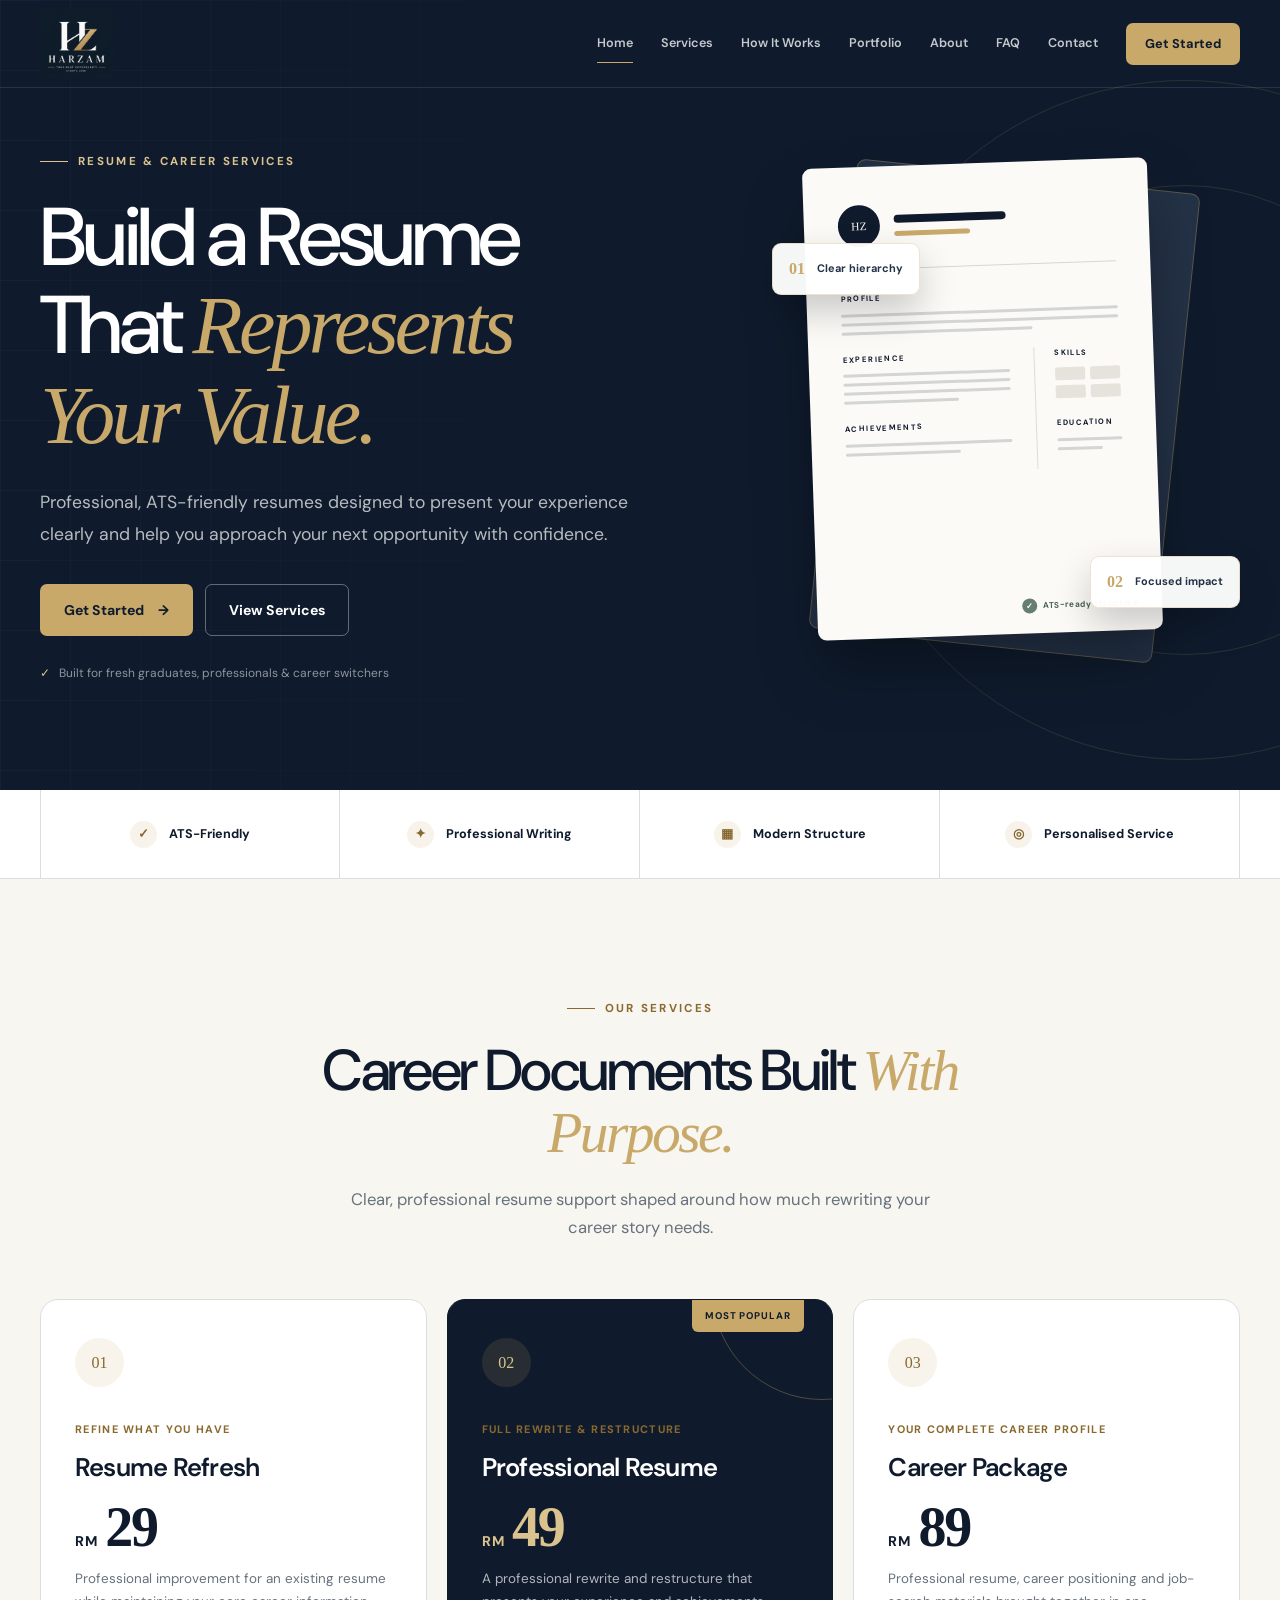
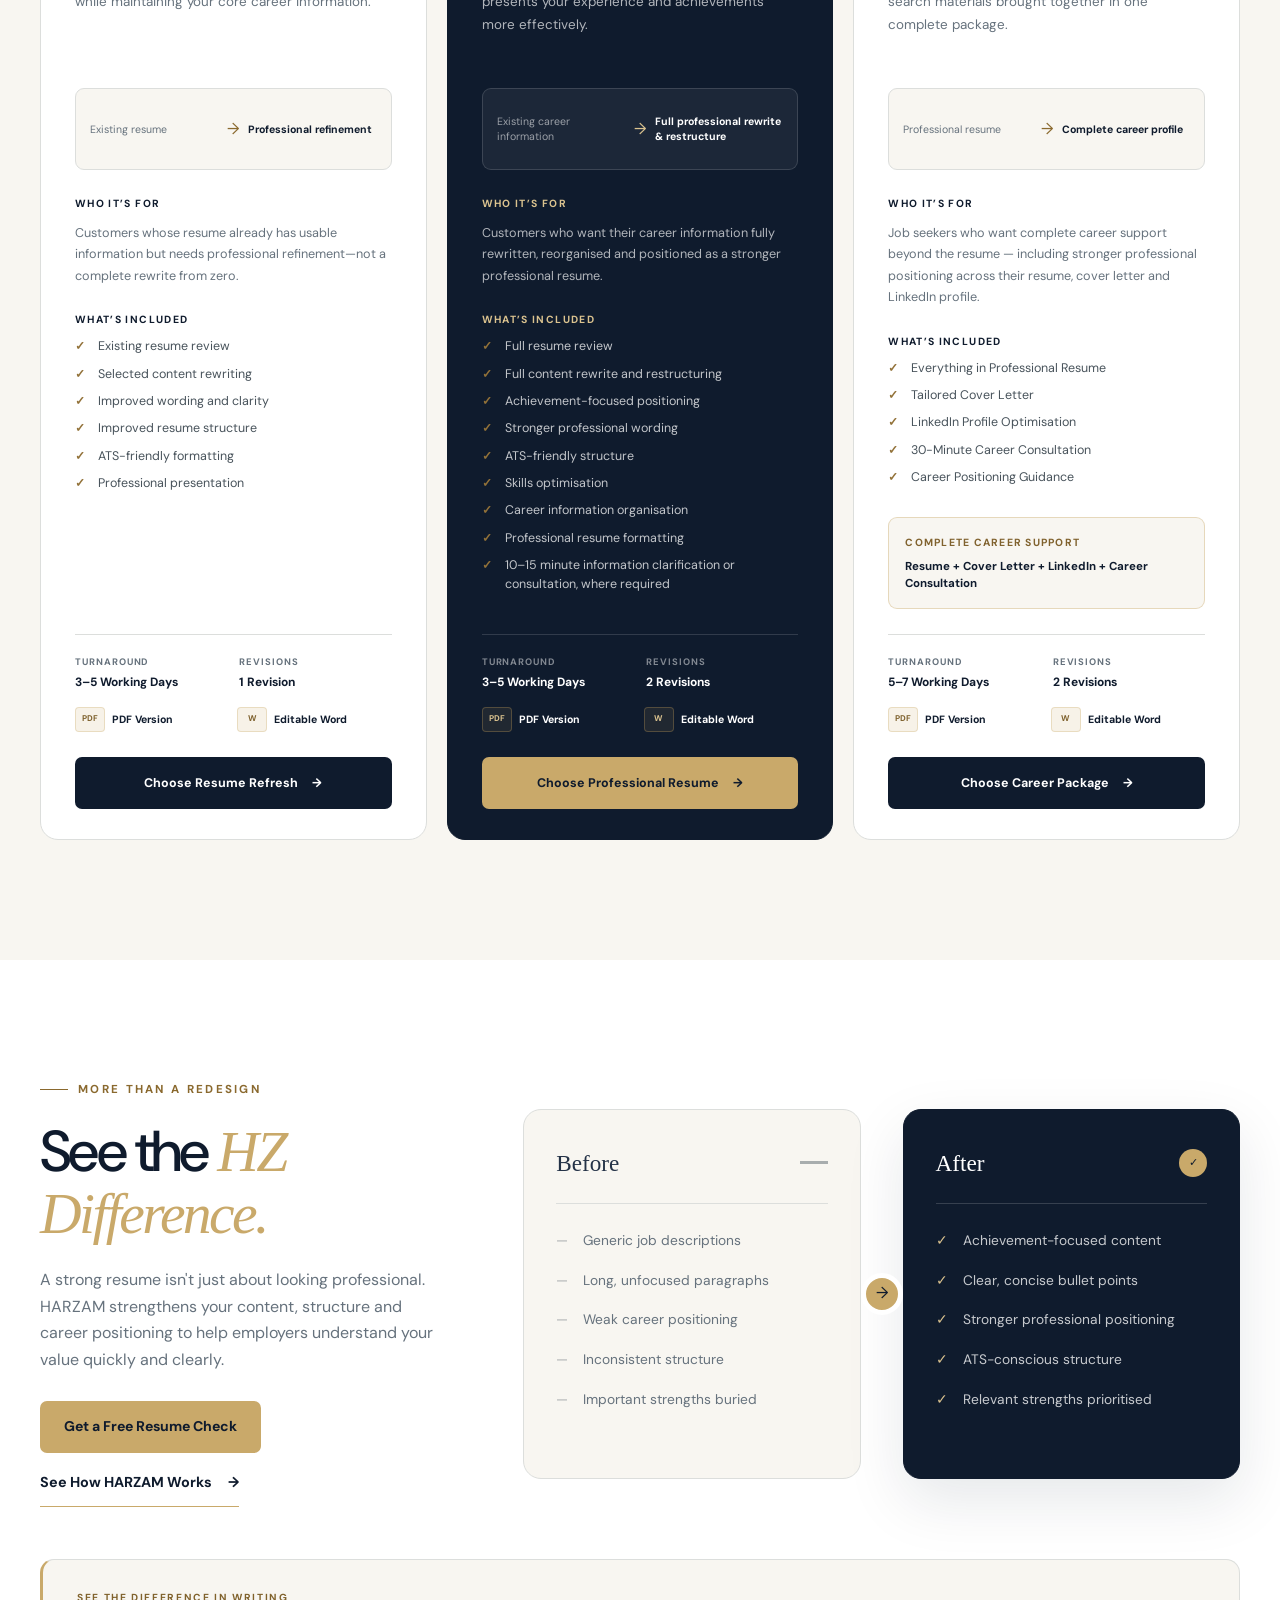
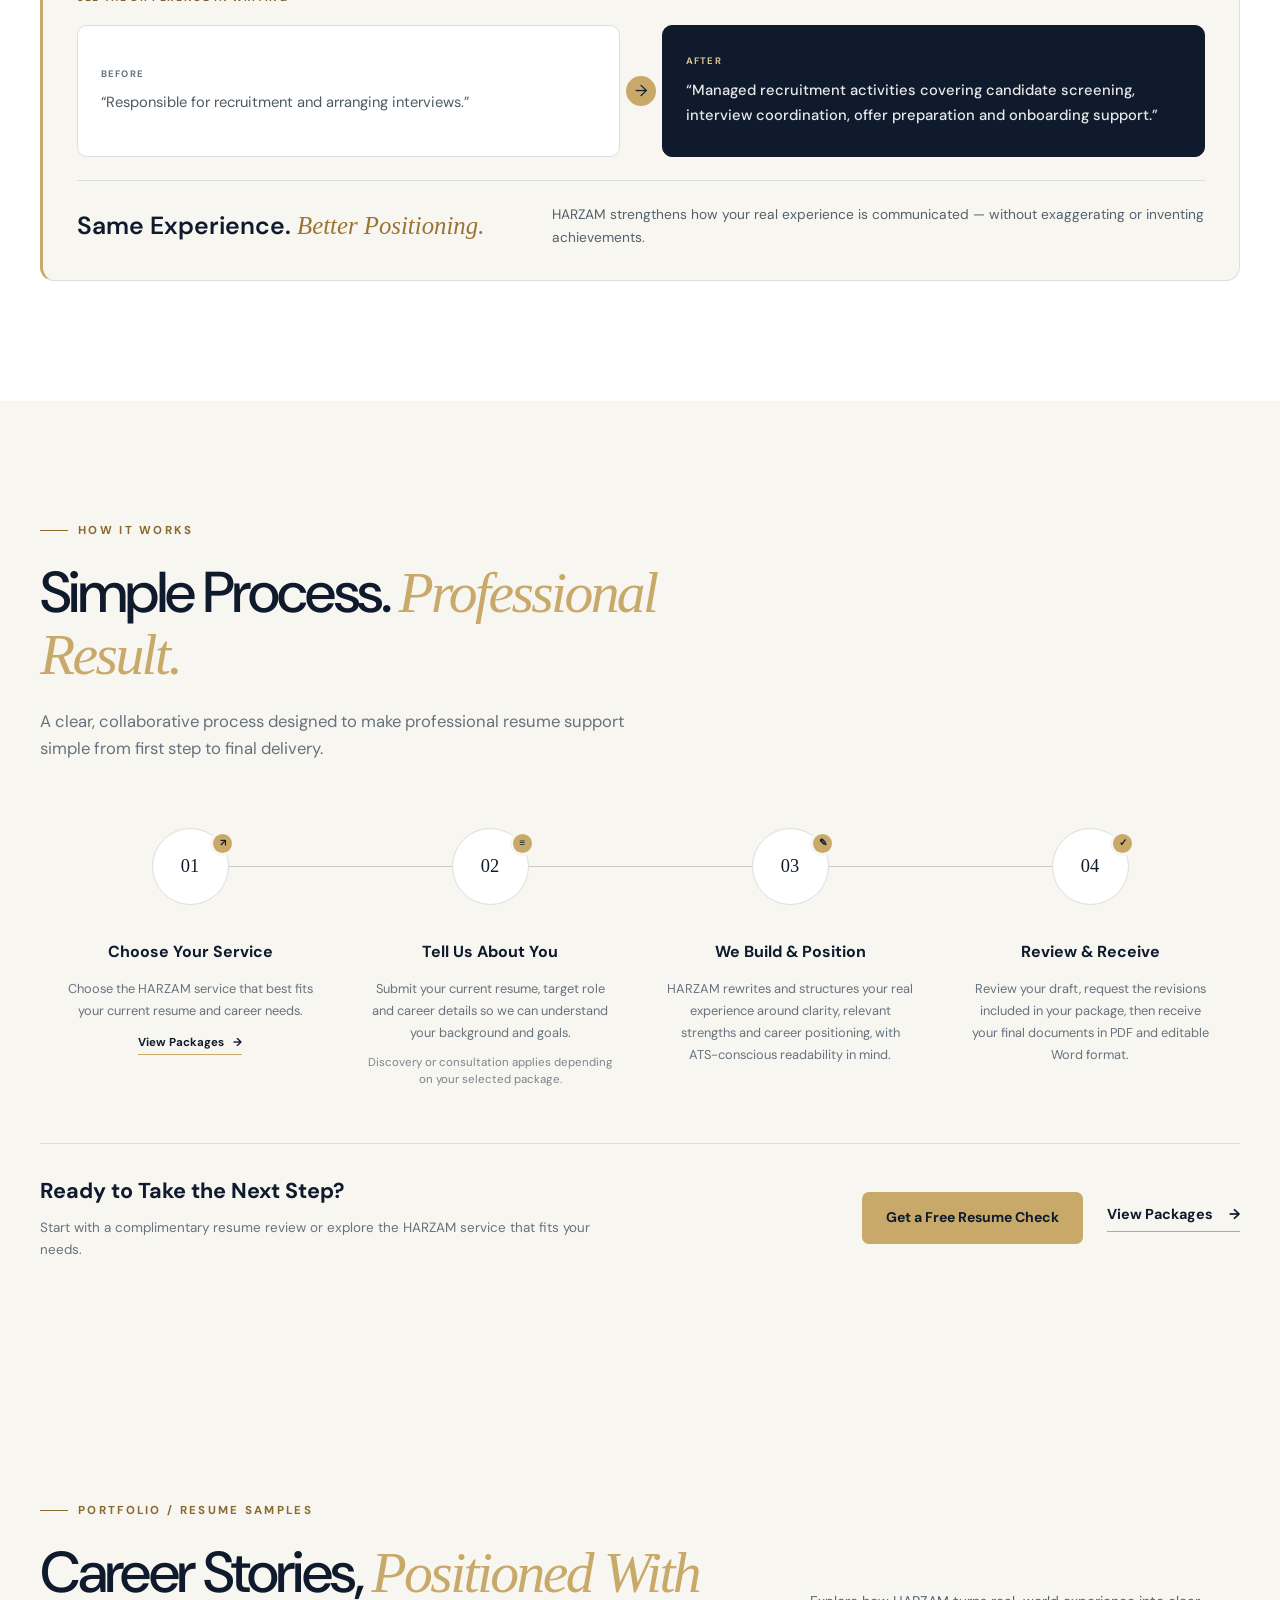
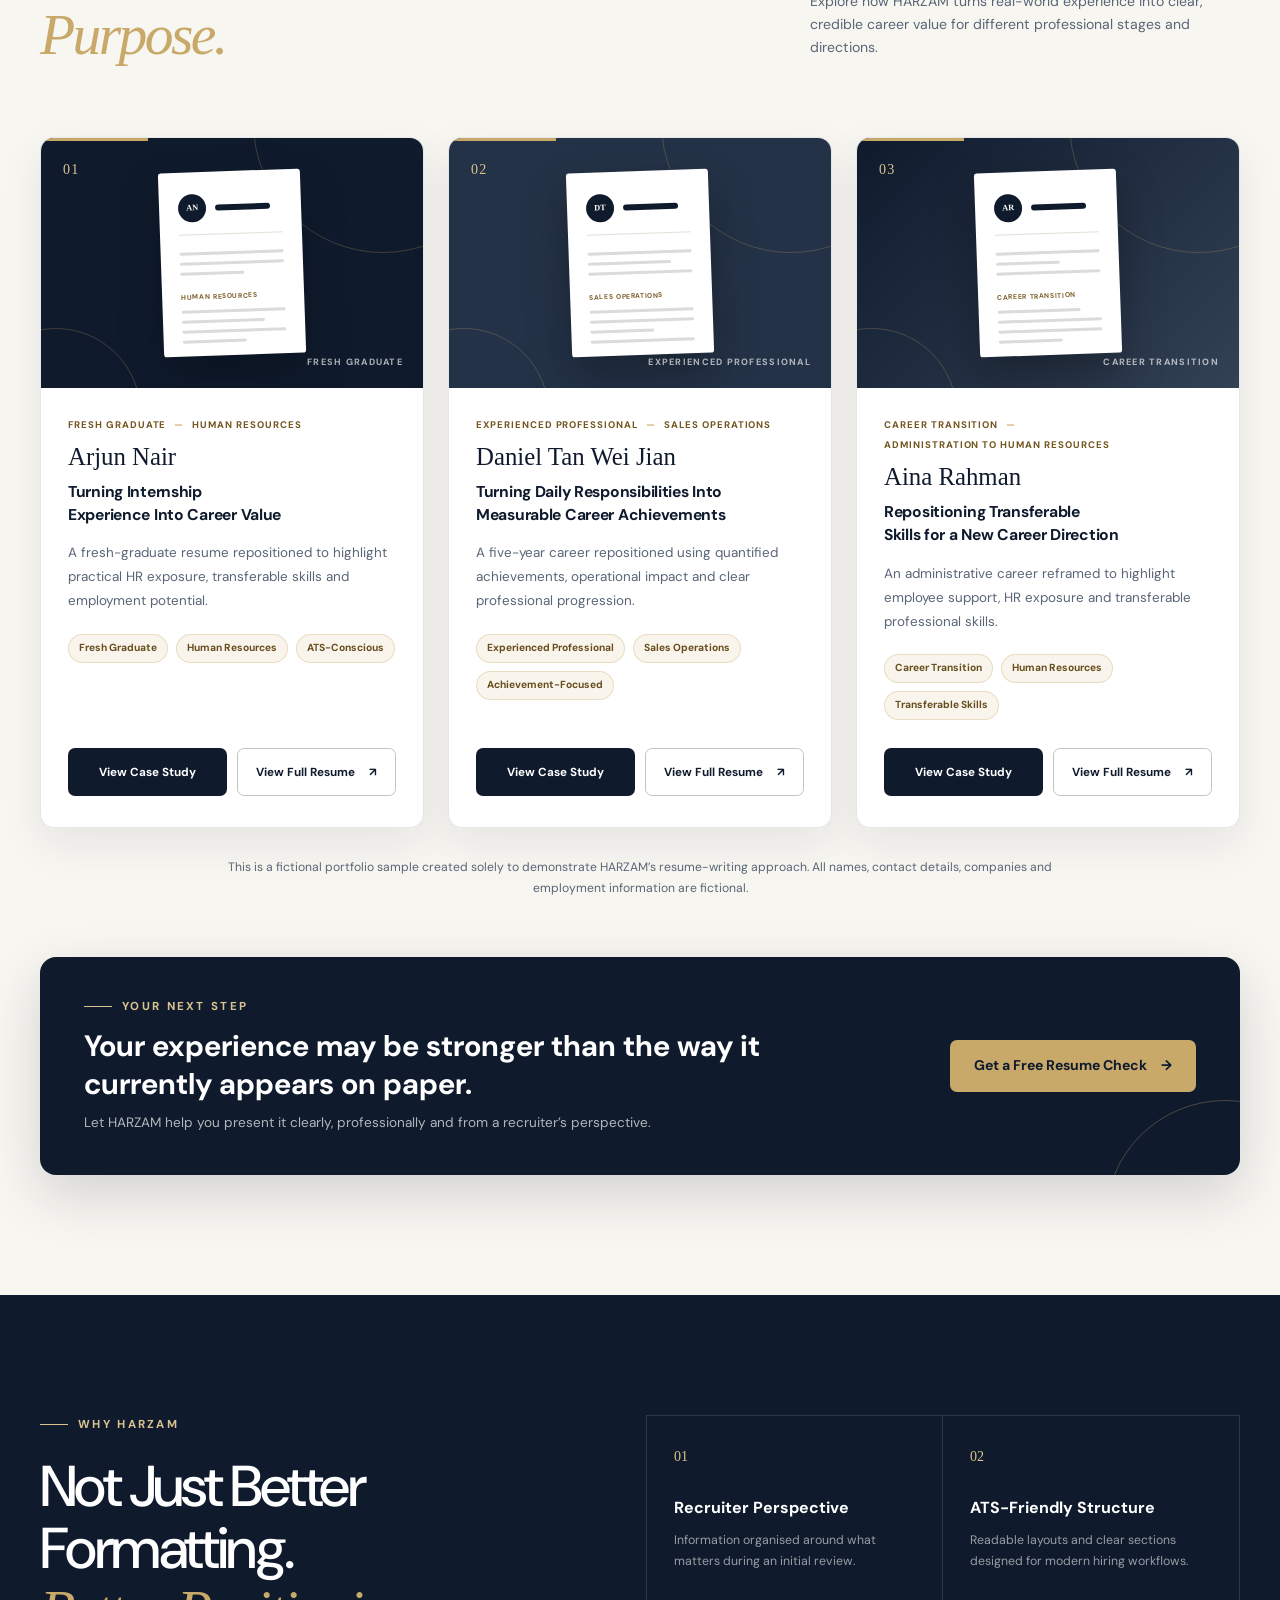
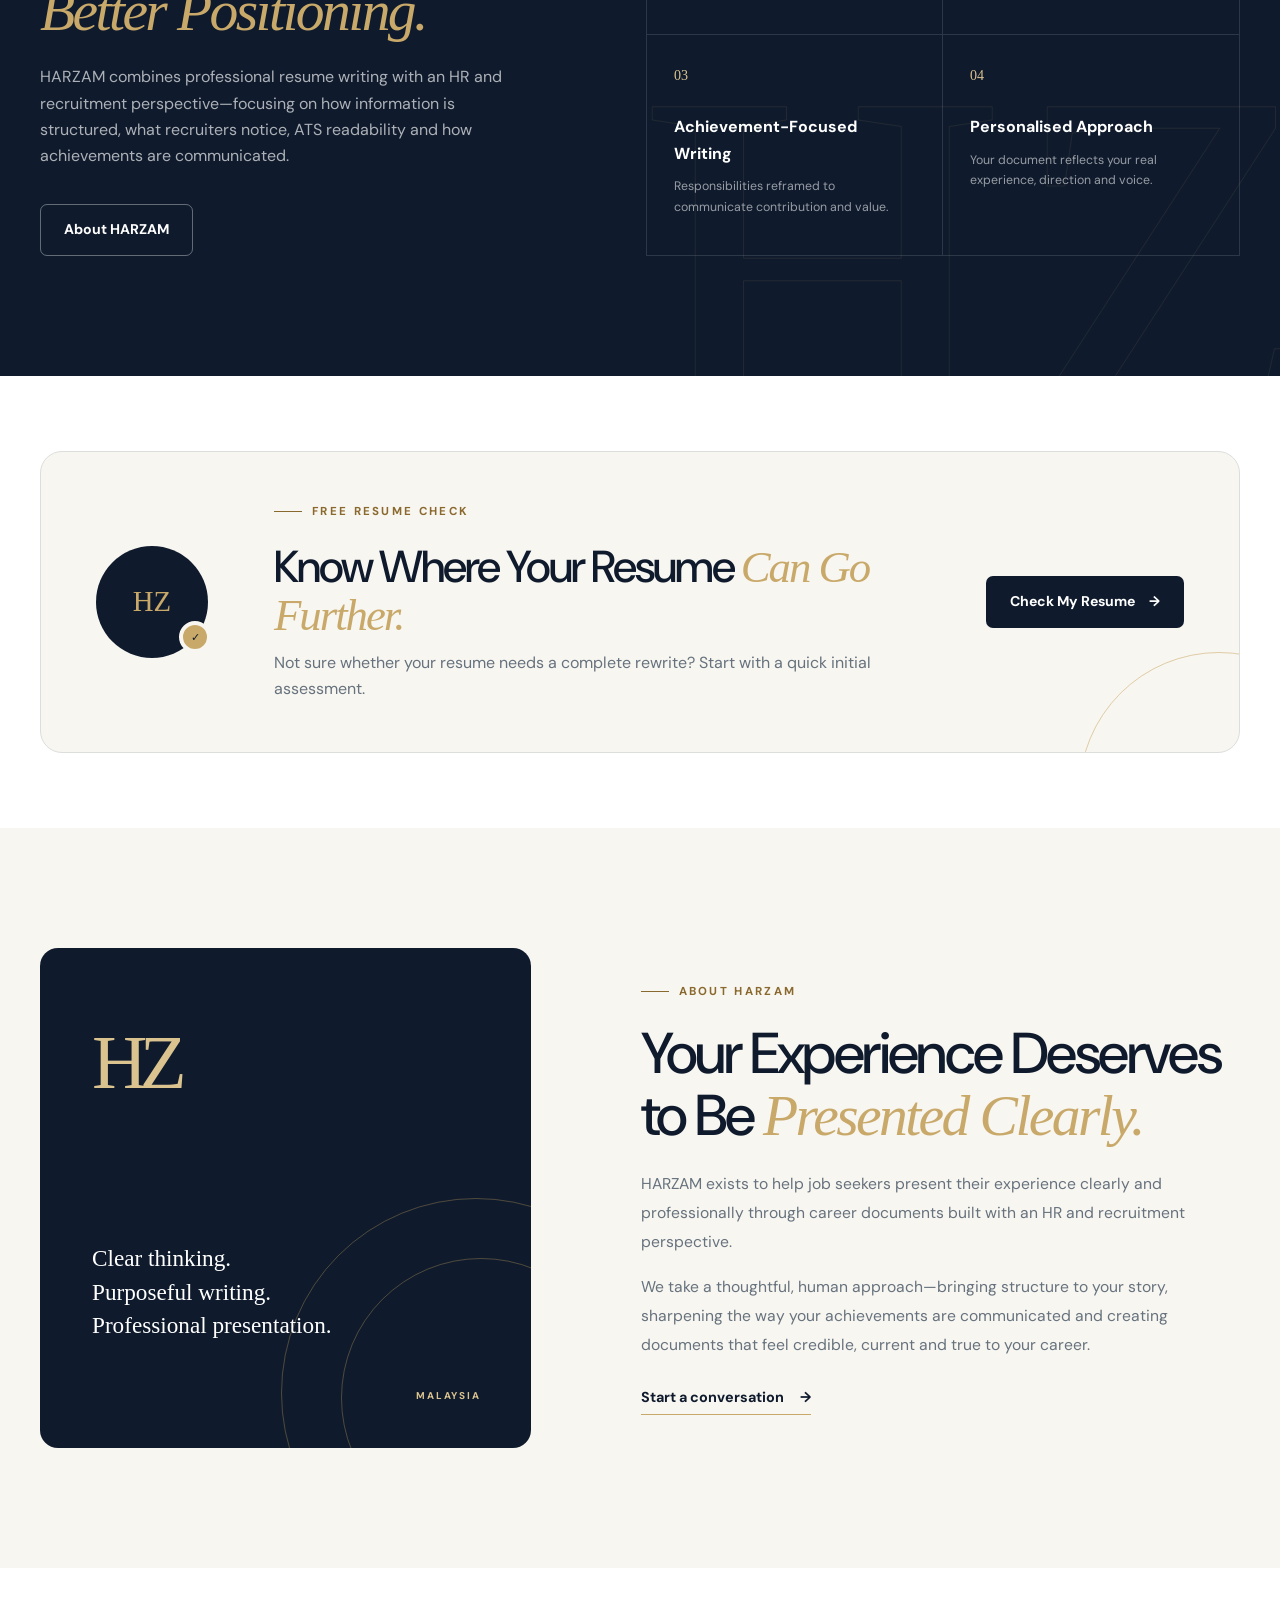
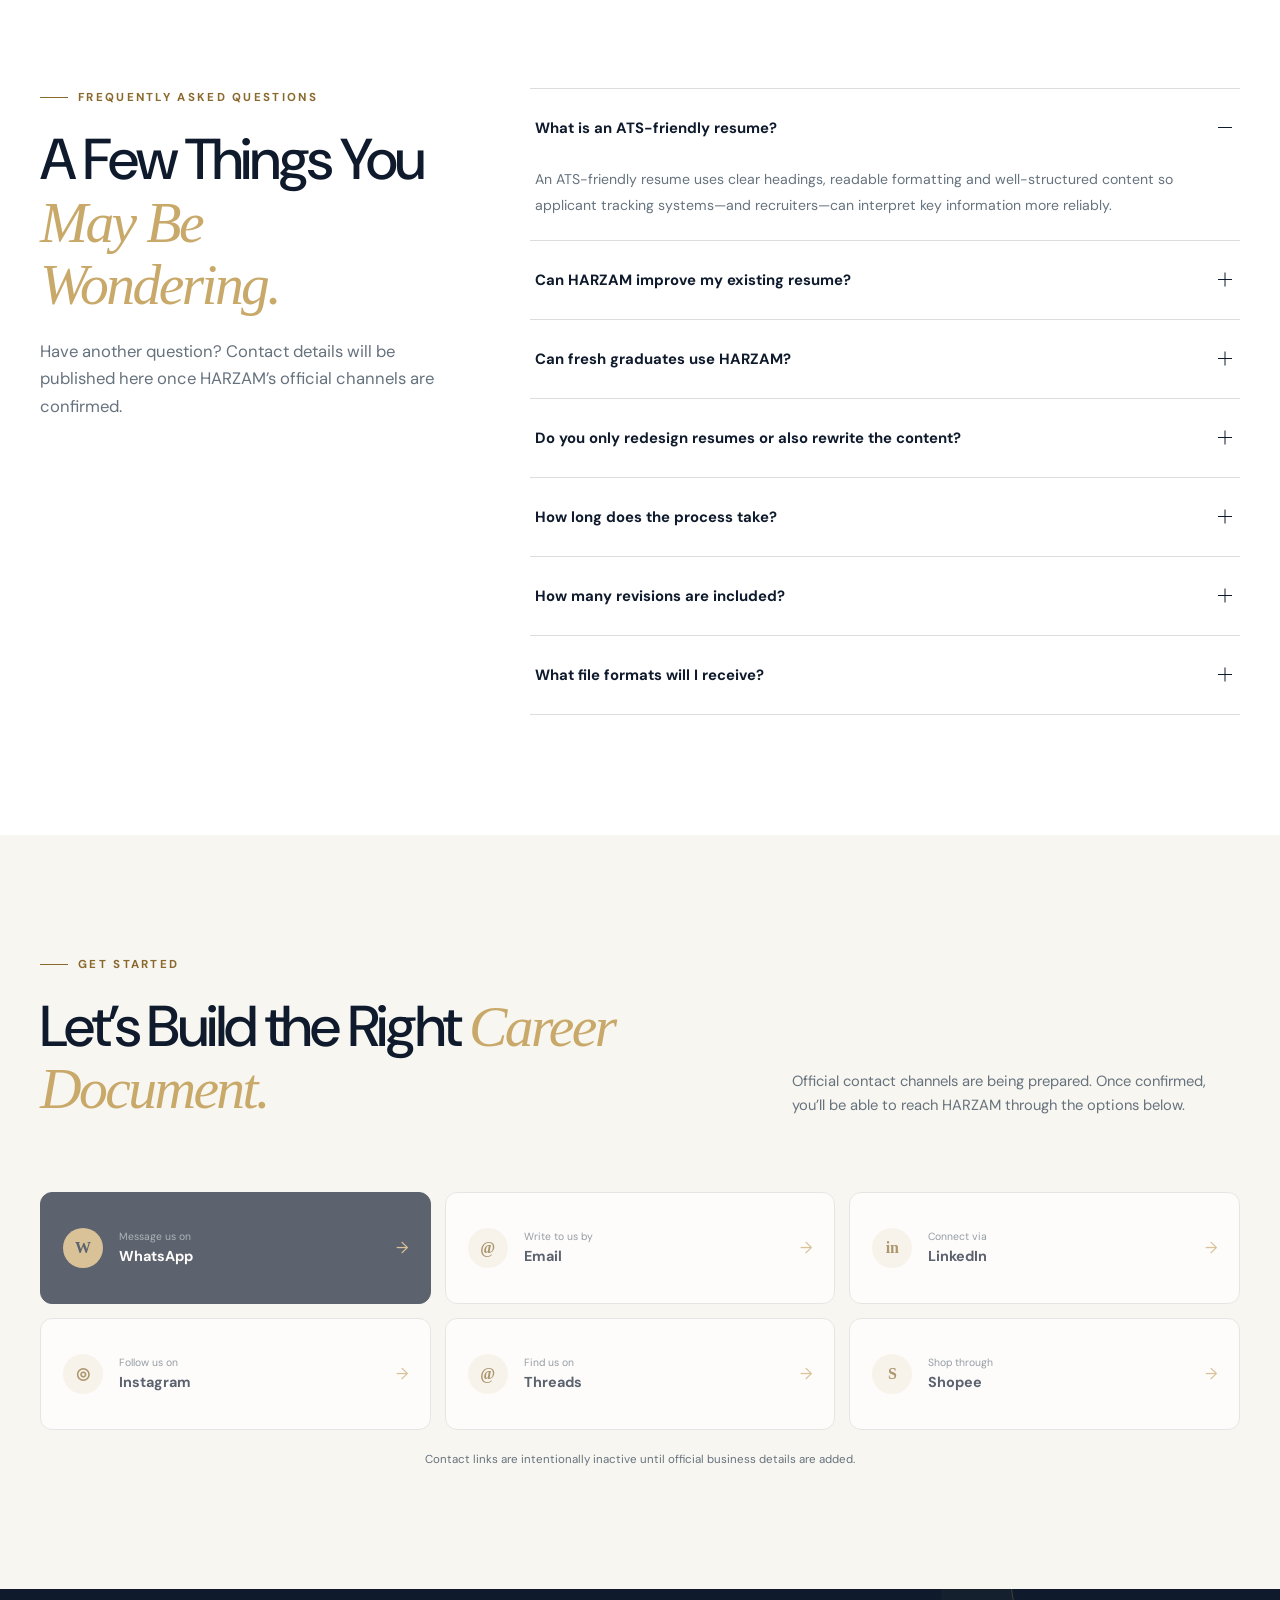
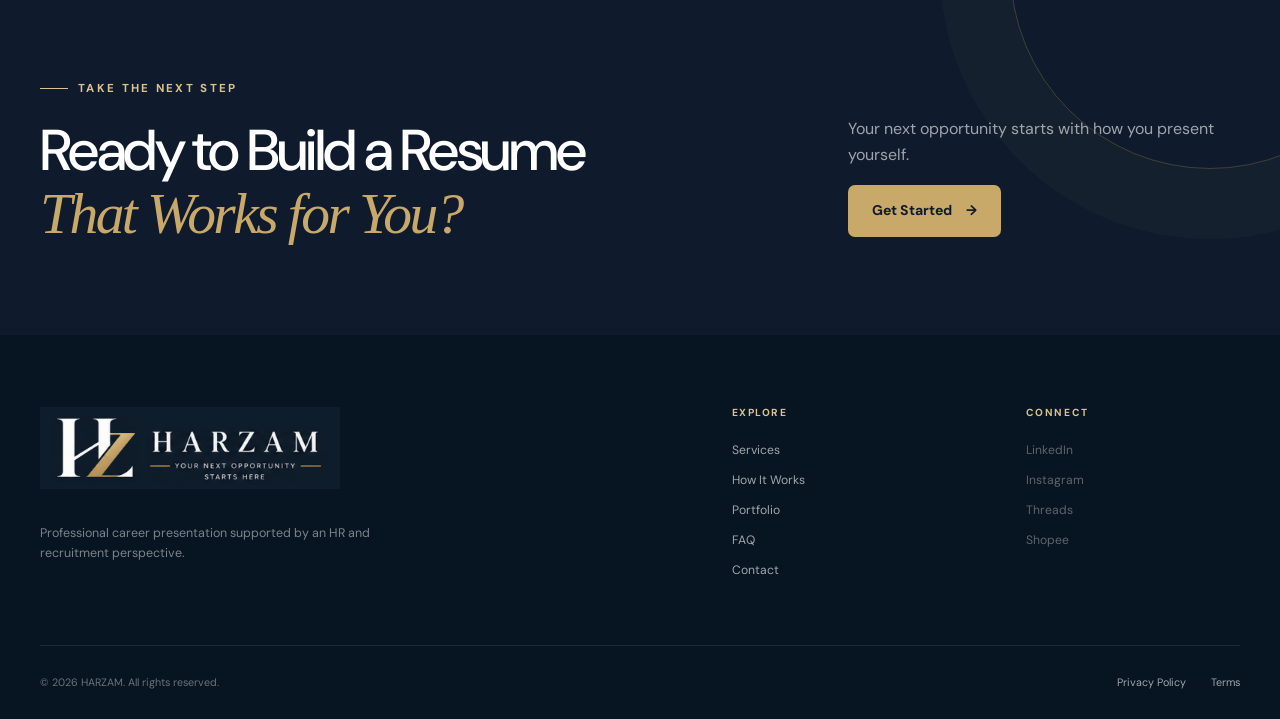
<file: index.html>
<!DOCTYPE html>
<html lang="en-MY">
<head>
  <meta charset="utf-8">
  <meta name="viewport" content="width=device-width, initial-scale=1">
  <title>HARZAM | Professional Resume &amp; Career Services Malaysia</title>
  <meta name="description" content="Professional ATS-friendly resume writing and career services in Malaysia, designed to present your experience clearly and professionally.">
  <meta name="theme-color" content="#0F1B2D">
  <meta name="msapplication-TileColor" content="#0F1B2D">
  <meta name="robots" content="index, follow">

  <link rel="canonical" href="https://nurazam190.github.io/harzam-website/">
  <meta property="og:type" content="website">
  <meta property="og:locale" content="en_MY">
  <meta property="og:title" content="HARZAM | Professional Resume &amp; Career Services Malaysia">
  <meta property="og:description" content="Professional ATS-friendly resume writing and career services in Malaysia.">
  <meta property="og:url" content="https://nurazam190.github.io/harzam-website/">
  <meta property="og:site_name" content="HARZAM">
  <meta property="og:image" content="https://nurazam190.github.io/harzam-website/assets/brand/harzam-og-cover.jpg">
  <meta property="og:image:width" content="1200">
  <meta property="og:image:height" content="630">
  <meta property="og:image:alt" content="HARZAM — More Than A Resume. A Brighter Tomorrow.">

  <link rel="icon" type="image/x-icon" href="assets/favicon/favicon.ico">
  <link rel="icon" type="image/png" sizes="16x16" href="assets/favicon/favicon-16x16.png">
  <link rel="icon" type="image/png" sizes="32x32" href="assets/favicon/favicon-32x32.png">
  <link rel="apple-touch-icon" sizes="180x180" href="assets/favicon/apple-touch-icon.png">
  <link rel="manifest" href="site.webmanifest">
  <link rel="stylesheet" href="css/style.css">
  <link rel="stylesheet" href="css/responsive.css">
  <script src="js/main.js" defer></script>
</head>
<body>
  <a class="skip-link" href="#main-content">Skip to main content</a>

  <header class="site-header" data-header>
    <div class="container nav-wrap">
      <a class="brand" href="#home" aria-label="HARZAM home">
        <picture class="brand-logo">
          <source media="(max-width: 700px)" srcset="assets/brand/harzam-monogram.png">
          <img src="assets/brand/harzam-logo.png" alt="HARZAM" width="401" height="378">
        </picture>
      </a>

      <button class="menu-toggle" type="button" aria-expanded="false" aria-controls="primary-nav" aria-label="Open navigation menu" data-menu-toggle>
        <span></span><span></span><span></span>
      </button>

      <nav class="primary-nav" id="primary-nav" aria-label="Primary navigation" data-nav>
        <a href="#home">Home</a>
        <a href="#services">Services</a>
        <a href="#process">How It Works</a>
        <a href="#portfolio">Portfolio</a>
        <a href="#about">About</a>
        <a href="#faq">FAQ</a>
        <a href="#contact">Contact</a>
        <a class="button button-sm button-gold nav-cta" href="#contact">Get Started</a>
      </nav>
    </div>
  </header>

  <main id="main-content">
    <section class="hero" id="home" aria-labelledby="hero-title">
      <div class="hero-orbit hero-orbit-one" aria-hidden="true"></div>
      <div class="hero-orbit hero-orbit-two" aria-hidden="true"></div>
      <div class="container hero-grid">
        <div class="hero-copy reveal">
          <p class="eyebrow"><span></span> Resume &amp; Career Services</p>
          <h1 id="hero-title">Build a Resume That <em>Represents Your Value.</em></h1>
          <p class="hero-intro">Professional, ATS-friendly resumes designed to present your experience clearly and help you approach your next opportunity with confidence.</p>
          <div class="button-row">
            <a class="button button-gold" href="#contact">Get Started <span aria-hidden="true">→</span></a>
            <a class="button button-outline-light" href="#services">View Services</a>
          </div>
          <p class="hero-note"><span aria-hidden="true">✓</span> Built for fresh graduates, professionals &amp; career switchers</p>
        </div>

        <div class="hero-visual reveal" role="img" aria-label="Illustration of a professionally structured resume">
          <div class="resume-stage">
            <div class="resume-card resume-card-back" aria-hidden="true"></div>
            <div class="resume-card resume-card-main">
              <div class="resume-head">
                <div class="resume-avatar" aria-hidden="true">HZ</div>
                <div>
                  <span class="resume-name-line"></span>
                  <span class="resume-role-line"></span>
                </div>
              </div>
              <div class="resume-rule"></div>
              <div class="resume-block">
                <p>Profile</p>
                <span></span><span></span><span class="short"></span>
              </div>
              <div class="resume-columns">
                <div>
                  <div class="resume-block">
                    <p>Experience</p>
                    <span></span><span></span><span></span><span class="short"></span>
                  </div>
                  <div class="resume-block">
                    <p>Achievements</p>
                    <span></span><span class="short"></span>
                  </div>
                </div>
                <div class="resume-sidebar">
                  <div class="resume-block">
                    <p>Skills</p>
                    <div class="skill-pills"><i></i><i></i><i></i><i></i></div>
                  </div>
                  <div class="resume-block">
                    <p>Education</p>
                    <span></span><span class="short"></span>
                  </div>
                </div>
              </div>
              <div class="ats-badge"><span aria-hidden="true">✓</span> ATS-ready structure</div>
            </div>
            <div class="floating-note note-one"><b>01</b><span>Clear hierarchy</span></div>
            <div class="floating-note note-two"><b>02</b><span>Focused impact</span></div>
          </div>
        </div>
      </div>
    </section>

    <section class="value-strip" aria-label="Service strengths">
      <div class="container value-grid">
        <div><span aria-hidden="true">✓</span> ATS-Friendly</div>
        <div><span aria-hidden="true">✦</span> Professional Writing</div>
        <div><span aria-hidden="true">▦</span> Modern Structure</div>
        <div><span aria-hidden="true">◎</span> Personalised Service</div>
      </div>
    </section>

    <section class="section services" id="services" aria-labelledby="services-title">
      <div class="container">
        <div class="section-heading centered reveal">
          <p class="eyebrow dark"><span></span> Our Services</p>
          <h2 id="services-title">Career Documents Built <em>With Purpose.</em></h2>
          <p>Clear, professional resume support shaped around how much rewriting your career story needs.</p>
        </div>

        <!-- HARZAM Packages V1 shared turnaround: update both data-package-turnaround values together if business timing changes. -->
        <div class="service-grid">
          <article class="service-card reveal">
            <div class="package-content">
              <div class="card-number">01</div>
              <p class="card-kicker">Refine what you have</p>
              <h3>Resume Refresh</h3>
              <p class="package-price"><span>RM</span>29</p>
              <p class="package-positioning">Professional improvement for an existing resume while maintaining your core career information.</p>

              <div class="package-distinction">
                <span>Existing resume</span><i aria-hidden="true">→</i><strong>Professional refinement</strong>
              </div>

              <div class="package-section">
                <h4>Who It’s For</h4>
                <p>Customers whose resume already has usable information but needs professional refinement—not a complete rewrite from zero.</p>
              </div>

              <div class="package-section package-includes">
                <h4>What’s Included</h4>
                <ul class="check-list">
                  <li>Existing resume review</li>
                  <li>Selected content rewriting</li>
                  <li>Improved wording and clarity</li>
                  <li>Improved resume structure</li>
                  <li>ATS-friendly formatting</li>
                  <li>Professional presentation</li>
                </ul>
              </div>
            </div>

            <div class="package-footer">
              <dl class="package-details">
                <div><dt>Turnaround</dt><dd data-package-turnaround>3–5 Working Days</dd></div>
                <div><dt>Revisions</dt><dd>1 Revision</dd></div>
              </dl>

              <div class="package-deliverables">
                <span><b aria-hidden="true">PDF</b> PDF Version</span>
                <span><b aria-hidden="true">W</b> Editable Word</span>
              </div>

              <a class="button button-navy package-cta" href="#contact">Choose Resume Refresh <span aria-hidden="true">→</span></a>
            </div>
          </article>

          <article class="service-card featured reveal">
            <div class="recommended">Most Popular</div>
            <div class="package-content">
              <div class="card-number">02</div>
              <p class="card-kicker">Full rewrite &amp; restructure</p>
              <h3>Professional Resume</h3>
              <p class="package-price"><span>RM</span>49</p>
              <p class="package-positioning">A professional rewrite and restructure that presents your experience and achievements more effectively.</p>

              <div class="package-distinction">
                <span>Existing career information</span><i aria-hidden="true">→</i><strong>Full professional rewrite &amp; restructure</strong>
              </div>

              <div class="package-section">
                <h4>Who It’s For</h4>
                <p>Customers who want their career information fully rewritten, reorganised and positioned as a stronger professional resume.</p>
              </div>

              <div class="package-section package-includes">
                <h4>What’s Included</h4>
                <ul class="check-list">
                  <li>Full resume review</li>
                  <li>Full content rewrite and restructuring</li>
                  <li>Achievement-focused positioning</li>
                  <li>Stronger professional wording</li>
                  <li>ATS-friendly structure</li>
                  <li>Skills optimisation</li>
                  <li>Career information organisation</li>
                  <li>Professional resume formatting</li>
                  <li>10–15 minute information clarification or consultation, where required</li>
                </ul>
              </div>
            </div>

            <div class="package-footer">
              <dl class="package-details">
                <div><dt>Turnaround</dt><dd data-package-turnaround>3–5 Working Days</dd></div>
                <div><dt>Revisions</dt><dd>2 Revisions</dd></div>
              </dl>

              <div class="package-deliverables">
                <span><b aria-hidden="true">PDF</b> PDF Version</span>
                <span><b aria-hidden="true">W</b> Editable Word</span>
              </div>

              <a class="button button-gold package-cta" href="#contact">Choose Professional Resume <span aria-hidden="true">→</span></a>
            </div>
          </article>

          <article class="service-card reveal">
            <div class="package-content">
              <div class="card-number">03</div>
              <p class="card-kicker">Your Complete Career Profile</p>
              <h3>Career Package</h3>
              <p class="package-price"><span>RM</span>89</p>
              <p class="package-positioning">Professional resume, career positioning and job-search materials brought together in one complete package.</p>

              <div class="package-distinction">
                <span>Professional resume</span><i aria-hidden="true">→</i><strong>Complete career profile</strong>
              </div>

              <div class="package-section">
                <h4>Who It’s For</h4>
                <p>Job seekers who want complete career support beyond the resume — including stronger professional positioning across their resume, cover letter and LinkedIn profile.</p>
              </div>

              <div class="package-section package-includes">
                <h4>What’s Included</h4>
                <ul class="check-list">
                  <li>Everything in Professional Resume</li>
                  <li>Tailored Cover Letter</li>
                  <li>LinkedIn Profile Optimisation</li>
                  <li>30-Minute Career Consultation</li>
                  <li>Career Positioning Guidance</li>
                </ul>
              </div>

              <div class="package-value">
                <strong>Complete Career Support</strong>
                <span>Resume + Cover Letter + LinkedIn + Career Consultation</span>
              </div>
            </div>

            <div class="package-footer">
              <dl class="package-details">
                <div><dt>Turnaround</dt><dd>5–7 Working Days</dd></div>
                <div><dt>Revisions</dt><dd>2 Revisions</dd></div>
              </dl>

              <div class="package-deliverables">
                <span><b aria-hidden="true">PDF</b> PDF Version</span>
                <span><b aria-hidden="true">W</b> Editable Word</span>
              </div>

              <a class="button button-navy package-cta" href="#contact">Choose Career Package <span aria-hidden="true">→</span></a>
            </div>
          </article>
        </div>
      </div>
    </section>

    <section class="section difference" aria-labelledby="difference-title">
      <div class="container">
        <div class="difference-grid">
          <div class="difference-copy reveal">
            <p class="eyebrow dark"><span></span> More Than A Redesign</p>
            <h2 id="difference-title">See the <em>HZ Difference.</em></h2>
            <p>A strong resume isn't just about looking professional. HARZAM strengthens your content, structure and career positioning to help employers understand your value quickly and clearly.</p>
            <div class="difference-actions">
              <a class="button button-gold" href="#contact">Get a Free Resume Check</a>
              <a class="text-link" href="#process">See How HARZAM Works <span aria-hidden="true">→</span></a>
            </div>
          </div>

          <div class="comparison reveal">
            <article class="compare-card before-card">
              <div class="compare-top"><span>Before</span><i aria-hidden="true"></i></div>
              <ul>
                <li>Generic job descriptions</li>
                <li>Long, unfocused paragraphs</li>
                <li>Weak career positioning</li>
                <li>Inconsistent structure</li>
                <li>Important strengths buried</li>
              </ul>
            </article>
            <div class="compare-arrow" aria-hidden="true">→</div>
            <article class="compare-card after-card">
              <div class="compare-top"><span>After</span><i aria-hidden="true">✓</i></div>
              <ul>
                <li>Achievement-focused content</li>
                <li>Clear, concise bullet points</li>
                <li>Stronger professional positioning</li>
                <li>ATS-conscious structure</li>
                <li>Relevant strengths prioritised</li>
              </ul>
            </article>
          </div>
        </div>

        <section class="writing-transformation reveal" aria-labelledby="writing-transformation-title">
          <p class="writing-eyebrow" id="writing-transformation-title">See the Difference in Writing</p>
          <div class="writing-example">
            <article class="writing-card writing-before">
              <span>Before</span>
              <blockquote>“Responsible for recruitment and arranging interviews.”</blockquote>
            </article>
            <div class="writing-arrow" aria-hidden="true">→</div>
            <article class="writing-card writing-after">
              <span>After</span>
              <blockquote>“Managed recruitment activities covering candidate screening, interview coordination, offer preparation and onboarding support.”</blockquote>
            </article>
          </div>
          <div class="writing-positioning">
            <h3>Same Experience. <em>Better Positioning.</em></h3>
            <p>HARZAM strengthens how your real experience is communicated — without exaggerating or inventing achievements.</p>
          </div>
        </section>
      </div>
    </section>

    <section class="section process" id="process" aria-labelledby="process-title">
      <div class="container">
        <div class="section-heading reveal">
          <p class="eyebrow dark"><span></span> How It Works</p>
          <h2 id="process-title">Simple Process. <em>Professional Result.</em></h2>
          <p>A clear, collaborative process designed to make professional resume support simple from first step to final delivery.</p>
        </div>
        <ol class="process-grid">
          <li class="process-step reveal">
            <span class="step-number">01</span><span class="step-icon" aria-hidden="true">↗</span>
            <h3>Choose Your Service</h3>
            <p>Choose the HARZAM service that best fits your current resume and career needs.</p>
            <a class="process-link" href="#services">View Packages <span aria-hidden="true">→</span></a>
          </li>
          <li class="process-step reveal">
            <span class="step-number">02</span><span class="step-icon" aria-hidden="true">≡</span>
            <h3>Tell Us About You</h3>
            <p>Submit your current resume, target role and career details so we can understand your background and goals.</p>
            <p class="process-note">Discovery or consultation applies depending on your selected package.</p>
          </li>
          <li class="process-step reveal">
            <span class="step-number">03</span><span class="step-icon" aria-hidden="true">✎</span>
            <h3>We Build &amp; Position</h3>
            <p>HARZAM rewrites and structures your real experience around clarity, relevant strengths and career positioning, with ATS-conscious readability in mind.</p>
          </li>
          <li class="process-step reveal">
            <span class="step-number">04</span><span class="step-icon" aria-hidden="true">✓</span>
            <h3>Review &amp; Receive</h3>
            <p>Review your draft, request the revisions included in your package, then receive your final documents in PDF and editable Word format.</p>
          </li>
        </ol>
        <div class="process-cta reveal">
          <div class="process-cta-copy">
            <h3>Ready to Take the Next Step?</h3>
            <p>Start with a complimentary resume review or explore the HARZAM service that fits your needs.</p>
          </div>
          <div class="process-actions">
            <a class="button button-gold" href="#contact">Get a Free Resume Check</a>
            <a class="text-link" href="#services">View Packages <span aria-hidden="true">→</span></a>
          </div>
        </div>
      </div>
    </section>

    <section class="section portfolio" id="portfolio" aria-labelledby="portfolio-title">
      <div class="container">
        <div class="portfolio-heading reveal">
          <div class="section-heading">
            <p class="eyebrow dark"><span></span> Portfolio / Resume Samples</p>
            <h2 id="portfolio-title">Career Stories, <em>Positioned With Purpose.</em></h2>
          </div>
          <p>Explore how HARZAM turns real-world experience into clear, credible career value for different professional stages and directions.</p>
        </div>

        <div class="portfolio-grid">
          <article class="portfolio-card reveal">
            <div class="portfolio-card-visual portfolio-visual-graduate" aria-hidden="true">
              <span class="portfolio-number">01</span>
              <div class="resume-miniature">
                <div class="resume-miniature-head"><b>AN</b><span></span></div>
                <i></i><i></i><i class="short"></i>
                <strong>Human Resources</strong>
                <i></i><i class="medium"></i><i></i><i class="short"></i>
              </div>
              <span class="portfolio-stage">Fresh Graduate</span>
            </div>
            <div class="portfolio-content">
              <p class="sample-category">Fresh Graduate <span aria-hidden="true">—</span> Human Resources</p>
              <p class="candidate-name">Arjun Nair</p>
              <h3>Turning Internship Experience Into Career Value</h3>
              <p class="sample-description">A fresh-graduate resume repositioned to highlight practical HR exposure, transferable skills and employment potential.</p>
              <ul class="sample-tags">
                <li>Fresh Graduate</li><li>Human Resources</li><li>ATS-Conscious</li>
              </ul>
              <div class="portfolio-actions">
                <button type="button" class="button button-navy portfolio-case-button" data-case-study="arjun" aria-haspopup="dialog" aria-controls="portfolio-dialog">View Case Study</button>
                <a class="button portfolio-resume-button" href="assets/resumes/HARZAM_Arjun_Nair_Fresh_Graduate_Resume.pdf" target="_blank" rel="noopener noreferrer" aria-label="View Arjun Nair full resume PDF in a new tab">View Full Resume <span aria-hidden="true">↗</span></a>
              </div>
            </div>
          </article>

          <article class="portfolio-card reveal">
            <div class="portfolio-card-visual portfolio-visual-professional" aria-hidden="true">
              <span class="portfolio-number">02</span>
              <div class="resume-miniature">
                <div class="resume-miniature-head"><b>DT</b><span></span></div>
                <i></i><i class="medium"></i><i></i>
                <strong>Sales Operations</strong>
                <i></i><i></i><i class="short"></i><i></i>
              </div>
              <span class="portfolio-stage">Experienced Professional</span>
            </div>
            <div class="portfolio-content">
              <p class="sample-category">Experienced Professional <span aria-hidden="true">—</span> Sales Operations</p>
              <p class="candidate-name">Daniel Tan Wei Jian</p>
              <h3>Turning Daily Responsibilities Into Measurable Career Achievements</h3>
              <p class="sample-description">A five-year career repositioned using quantified achievements, operational impact and clear professional progression.</p>
              <ul class="sample-tags">
                <li>Experienced Professional</li><li>Sales Operations</li><li>Achievement-Focused</li>
              </ul>
              <div class="portfolio-actions">
                <button type="button" class="button button-navy portfolio-case-button" data-case-study="daniel" aria-haspopup="dialog" aria-controls="portfolio-dialog">View Case Study</button>
                <a class="button portfolio-resume-button" href="assets/resumes/HARZAM_Daniel_Tan_Experienced_Professional_Resume.pdf" target="_blank" rel="noopener noreferrer" aria-label="View Daniel Tan Wei Jian full resume PDF in a new tab">View Full Resume <span aria-hidden="true">↗</span></a>
              </div>
            </div>
          </article>

          <article class="portfolio-card reveal">
            <div class="portfolio-card-visual portfolio-visual-transition" aria-hidden="true">
              <span class="portfolio-number">03</span>
              <div class="resume-miniature">
                <div class="resume-miniature-head"><b>AR</b><span></span></div>
                <i></i><i class="short"></i><i></i>
                <strong>Career Transition</strong>
                <i class="medium"></i><i></i><i></i><i class="short"></i>
              </div>
              <span class="portfolio-stage">Career Transition</span>
            </div>
            <div class="portfolio-content">
              <p class="sample-category">Career Transition <span aria-hidden="true">—</span> Administration to Human Resources</p>
              <p class="candidate-name">Aina Rahman</p>
              <h3>Repositioning Transferable Skills for a New Career Direction</h3>
              <p class="sample-description">An administrative career reframed to highlight employee support, HR exposure and transferable professional skills.</p>
              <ul class="sample-tags">
                <li>Career Transition</li><li>Human Resources</li><li>Transferable Skills</li>
              </ul>
              <div class="portfolio-actions">
                <button type="button" class="button button-navy portfolio-case-button" data-case-study="aina" aria-haspopup="dialog" aria-controls="portfolio-dialog">View Case Study</button>
                <a class="button portfolio-resume-button" href="assets/resumes/HARZAM_Aina_Rahman_Career_Transition_Resume.pdf" target="_blank" rel="noopener noreferrer" aria-label="View Aina Rahman full resume PDF in a new tab">View Full Resume <span aria-hidden="true">↗</span></a>
              </div>
            </div>
          </article>
        </div>

        <p class="portfolio-disclaimer reveal">This is a fictional portfolio sample created solely to demonstrate HARZAM’s resume-writing approach. All names, contact details, companies and employment information are fictional.</p>

        <div class="portfolio-cta reveal">
          <div>
            <p class="eyebrow light"><span></span> Your Next Step</p>
            <h3>Your experience may be stronger than the way it currently appears on paper.</h3>
            <p>Let HARZAM help you present it clearly, professionally and from a recruiter’s perspective.</p>
          </div>
          <a class="button button-gold" href="#contact">Get a Free Resume Check <span aria-hidden="true">→</span></a>
        </div>
      </div>
    </section>

    <section class="section positioning" aria-labelledby="positioning-title">
      <div class="container positioning-grid">
        <div class="positioning-copy reveal">
          <p class="eyebrow light"><span></span> Why HARZAM</p>
          <h2 id="positioning-title">Not Just Better Formatting.<br><em>Better Positioning.</em></h2>
          <p>HARZAM combines professional resume writing with an HR and recruitment perspective—focusing on how information is structured, what recruiters notice, ATS readability and how achievements are communicated.</p>
          <a class="button button-outline-light" href="#about">About HARZAM</a>
        </div>
        <div class="positioning-list reveal">
          <div><span>01</span><h3>Recruiter Perspective</h3><p>Information organised around what matters during an initial review.</p></div>
          <div><span>02</span><h3>ATS-Friendly Structure</h3><p>Readable layouts and clear sections designed for modern hiring workflows.</p></div>
          <div><span>03</span><h3>Achievement-Focused Writing</h3><p>Responsibilities reframed to communicate contribution and value.</p></div>
          <div><span>04</span><h3>Personalised Approach</h3><p>Your document reflects your real experience, direction and voice.</p></div>
        </div>
      </div>
    </section>

    <section class="section resume-check" aria-labelledby="check-title">
      <div class="container">
        <div class="check-panel reveal">
          <div class="check-mark" aria-hidden="true"><span>HZ</span><i>✓</i></div>
          <div class="check-copy">
            <p class="eyebrow dark"><span></span> Free Resume Check</p>
            <h2 id="check-title">Know Where Your Resume <em>Can Go Further.</em></h2>
            <p>Not sure whether your resume needs a complete rewrite? Start with a quick initial assessment.</p>
          </div>
          <a class="button button-navy" href="#contact">Check My Resume <span aria-hidden="true">→</span></a>
        </div>
      </div>
    </section>

    <section class="section about" id="about" aria-labelledby="about-title">
      <div class="container about-grid">
        <div class="about-visual reveal" aria-hidden="true">
          <div class="about-monogram">HZ</div>
          <p>Clear thinking.<br>Purposeful writing.<br>Professional presentation.</p>
          <span>Malaysia</span>
        </div>
        <div class="about-copy reveal">
          <p class="eyebrow dark"><span></span> About HARZAM</p>
          <h2 id="about-title">Your Experience Deserves to Be <em>Presented Clearly.</em></h2>
          <p>HARZAM exists to help job seekers present their experience clearly and professionally through career documents built with an HR and recruitment perspective.</p>
          <p>We take a thoughtful, human approach—bringing structure to your story, sharpening the way your achievements are communicated and creating documents that feel credible, current and true to your career.</p>
          <a class="text-link" href="#contact">Start a conversation <span aria-hidden="true">→</span></a>
        </div>
      </div>
    </section>

    <!-- Testimonials intentionally hidden until verified customer feedback is available.
    <section class="section testimonials" aria-labelledby="testimonials-title" hidden>
      <div class="container"><h2 id="testimonials-title">Client Experiences</h2></div>
    </section>
    -->

    <section class="section faq" id="faq" aria-labelledby="faq-title">
      <div class="container faq-grid">
        <div class="section-heading reveal">
          <p class="eyebrow dark"><span></span> Frequently Asked Questions</p>
          <h2 id="faq-title">A Few Things You <em>May Be Wondering.</em></h2>
          <p>Have another question? Contact details will be published here once HARZAM’s official channels are confirmed.</p>
        </div>
        <div class="accordion reveal" data-accordion>
          <article class="faq-item">
            <h3><button type="button" aria-expanded="true" aria-controls="faq-1" id="faq-button-1">What is an ATS-friendly resume?<span aria-hidden="true"></span></button></h3>
            <section class="faq-answer" id="faq-1" aria-labelledby="faq-button-1"><p>An ATS-friendly resume uses clear headings, readable formatting and well-structured content so applicant tracking systems—and recruiters—can interpret key information more reliably.</p></section>
          </article>
          <article class="faq-item">
            <h3><button type="button" aria-expanded="false" aria-controls="faq-2" id="faq-button-2">Can HARZAM improve my existing resume?<span aria-hidden="true"></span></button></h3>
            <section class="faq-answer" id="faq-2" aria-labelledby="faq-button-2" hidden><p>Yes. Resume Refresh is for an existing resume with usable information that needs selected rewriting, clearer wording, stronger structure and professional presentation. It is not a complete rewrite from zero. For a full rewrite and restructure, choose Professional Resume.</p></section>
          </article>
          <article class="faq-item">
            <h3><button type="button" aria-expanded="false" aria-controls="faq-3" id="faq-button-3">Can fresh graduates use HARZAM?<span aria-hidden="true"></span></button></h3>
            <section class="faq-answer" id="faq-3" aria-labelledby="faq-button-3" hidden><p>Yes. HARZAM can help fresh graduates present education, internships, projects, activities and transferable skills in a clear, career-focused way.</p></section>
          </article>
          <article class="faq-item">
            <h3><button type="button" aria-expanded="false" aria-controls="faq-4" id="faq-button-4">Do you only redesign resumes or also rewrite the content?<span aria-hidden="true"></span></button></h3>
            <section class="faq-answer" id="faq-4" aria-labelledby="faq-button-4" hidden><p>HARZAM focuses on both content and presentation. Depending on the service selected, this can include rewriting, restructuring and refining how experience and achievements are communicated.</p></section>
          </article>
          <article class="faq-item">
            <h3><button type="button" aria-expanded="false" aria-controls="faq-5" id="faq-button-5">How long does the process take?<span aria-hidden="true"></span></button></h3>
            <section class="faq-answer" id="faq-5" aria-labelledby="faq-button-5" hidden><p>Resume Refresh and Professional Resume each have a turnaround of 3–5 working days. Career Package has a turnaround of 5–7 working days.</p></section>
          </article>
          <article class="faq-item">
            <h3><button type="button" aria-expanded="false" aria-controls="faq-6" id="faq-button-6">How many revisions are included?<span aria-hidden="true"></span></button></h3>
            <section class="faq-answer" id="faq-6" aria-labelledby="faq-button-6" hidden><p>Resume Refresh includes 1 revision. Professional Resume and Career Package each include 2 revisions.</p></section>
          </article>
          <article class="faq-item">
            <h3><button type="button" aria-expanded="false" aria-controls="faq-7" id="faq-button-7">What file formats will I receive?<span aria-hidden="true"></span></button></h3>
            <section class="faq-answer" id="faq-7" aria-labelledby="faq-button-7" hidden><p>Resume Refresh and Professional Resume include a PDF version and an editable Word version. Career Package includes PDF + Word.</p></section>
          </article>
        </div>
      </div>
    </section>

    <section class="section contact" id="contact" aria-labelledby="contact-title">
      <div class="container">
        <div class="contact-head reveal">
          <div>
            <p class="eyebrow dark"><span></span> Get Started</p>
            <h2 id="contact-title">Let’s Build the Right <em>Career Document.</em></h2>
          </div>
          <p>Official contact channels are being prepared. Once confirmed, you’ll be able to reach HARZAM through the options below.</p>
        </div>

        <section class="contact-grid reveal" aria-label="HARZAM contact channels">
          <a class="contact-card primary" href="#contact" data-contact="whatsapp" aria-disabled="true">
            <span class="contact-icon" aria-hidden="true">W</span><span><small>Message us on</small><strong>WhatsApp</strong></span><i aria-hidden="true">→</i>
          </a>
          <a class="contact-card" href="#contact" data-contact="email" aria-disabled="true">
            <span class="contact-icon" aria-hidden="true">@</span><span><small>Write to us by</small><strong>Email</strong></span><i aria-hidden="true">→</i>
          </a>
          <a class="contact-card" href="#contact" data-contact="linkedin" aria-disabled="true">
            <span class="contact-icon" aria-hidden="true">in</span><span><small>Connect via</small><strong>LinkedIn</strong></span><i aria-hidden="true">→</i>
          </a>
          <a class="contact-card" href="#contact" data-contact="instagram" aria-disabled="true">
            <span class="contact-icon" aria-hidden="true">◎</span><span><small>Follow us on</small><strong>Instagram</strong></span><i aria-hidden="true">→</i>
          </a>
          <a class="contact-card" href="#contact" data-contact="threads" aria-disabled="true">
            <span class="contact-icon" aria-hidden="true">@</span><span><small>Find us on</small><strong>Threads</strong></span><i aria-hidden="true">→</i>
          </a>
          <a class="contact-card" href="#contact" data-contact="shopee" aria-disabled="true">
            <span class="contact-icon" aria-hidden="true">S</span><span><small>Shop through</small><strong>Shopee</strong></span><i aria-hidden="true">→</i>
          </a>
        </section>
        <p class="config-note reveal">Contact links are intentionally inactive until official business details are added.</p>
      </div>
    </section>

    <section class="final-cta" aria-labelledby="final-title">
      <div class="container final-cta-inner reveal">
        <div><p class="eyebrow light"><span></span> Take The Next Step</p><h2 id="final-title">Ready to Build a Resume<br><em>That Works for You?</em></h2></div>
        <div><p>Your next opportunity starts with how you present yourself.</p><a class="button button-gold" href="#contact">Get Started <span aria-hidden="true">→</span></a></div>
      </div>
    </section>
  </main>

  <footer class="site-footer">
    <div class="container footer-main">
      <div class="footer-brand">
        <a class="brand" href="#home" aria-label="HARZAM home"><img class="footer-logo" src="assets/brand/harzam-logo-horizontal.png" alt="HARZAM — Your next opportunity starts here" width="800" height="220"></a>
        <p>Professional career presentation supported by an HR and recruitment perspective.</p>
      </div>
      <nav class="footer-nav" aria-label="Footer navigation">
        <h2>Explore</h2><a href="#services">Services</a><a href="#process">How It Works</a><a href="#portfolio">Portfolio</a><a href="#faq">FAQ</a><a href="#contact">Contact</a>
      </nav>
      <div class="footer-social">
        <h2>Connect</h2><a href="#contact" data-contact="linkedin" aria-disabled="true">LinkedIn</a><a href="#contact" data-contact="instagram" aria-disabled="true">Instagram</a><a href="#contact" data-contact="threads" aria-disabled="true">Threads</a><a href="#contact" data-contact="shopee" aria-disabled="true">Shopee</a>
      </div>
    </div>
    <div class="container footer-bottom">
      <p>© <span data-year></span> HARZAM. All rights reserved.</p>
      <div><a href="privacy.html">Privacy Policy</a><a href="terms.html">Terms</a></div>
    </div>
  </footer>

  <dialog class="portfolio-dialog" id="portfolio-dialog" data-portfolio-dialog aria-labelledby="portfolio-dialog-title" aria-describedby="portfolio-dialog-summary" aria-modal="true">
    <div class="portfolio-dialog-header">
      <div>
        <p class="dialog-category" data-dialog-category>Fresh Graduate — Human Resources</p>
        <h2 id="portfolio-dialog-title" data-dialog-title>Arjun Nair</h2>
        <p id="portfolio-dialog-summary" data-dialog-summary>Turning Internship Experience Into Career Value</p>
      </div>
      <button class="dialog-close" type="button" aria-label="Close case study" data-dialog-close><span aria-hidden="true">×</span></button>
    </div>

    <div class="portfolio-dialog-body" data-dialog-body>
      <section class="case-section case-overview" aria-labelledby="case-overview-title">
        <p class="case-label">Candidate Overview</p>
        <h3 id="case-overview-title" data-overview-title>Early-career HR candidate</h3>
        <p data-overview-text></p>
        <dl class="case-facts" data-overview-facts></dl>
      </section>

      <div class="case-study-grid">
        <section class="case-section" aria-labelledby="case-challenge-title">
          <p class="case-label">The Challenge</p>
          <h3 id="case-challenge-title">What was holding the resume back</h3>
          <p data-challenge></p>
        </section>
        <section class="case-section case-approach" aria-labelledby="case-approach-title">
          <p class="case-label">HARZAM Approach</p>
          <h3 id="case-approach-title">How the story was repositioned</h3>
          <ul data-approach></ul>
        </section>
      </div>

      <section class="case-section case-examples" aria-labelledby="case-examples-title">
        <p class="case-label">Before and After Examples</p>
        <h3 id="case-examples-title">Stronger language, grounded in the same experience</h3>
        <div class="case-example-list" data-examples></div>
      </section>

      <div class="case-study-grid case-outcomes">
        <section class="case-section" aria-labelledby="case-transformation-title">
          <p class="case-label">Key Transformation</p>
          <h3 id="case-transformation-title" data-transformation-title>From limited experience to relevant evidence</h3>
          <p data-transformation></p>
        </section>
        <section class="case-section case-result" aria-labelledby="case-result-title">
          <p class="case-label">Result</p>
          <h3 id="case-result-title">A clearer case for the next opportunity</h3>
          <p data-result></p>
        </section>
      </div>

      <aside class="case-disclaimer" aria-label="Fictional portfolio disclaimer">
        <strong>Fictional portfolio sample</strong>
        <p>This is a fictional portfolio sample created solely to demonstrate HARZAM’s resume-writing approach. All names, contact details, companies and employment information are fictional.</p>
      </aside>
    </div>

    <div class="portfolio-dialog-footer">
      <p>See how the complete story comes together.</p>
      <div>
        <a class="button portfolio-resume-button" href="assets/resumes/HARZAM_Arjun_Nair_Fresh_Graduate_Resume.pdf" target="_blank" rel="noopener noreferrer" data-dialog-resume>View Full Resume <span aria-hidden="true">↗</span></a>
        <a class="button button-gold" href="#contact" data-dialog-contact>Get a Free Resume Check</a>
      </div>
    </div>
  </dialog>
</body>
</html>
</file>
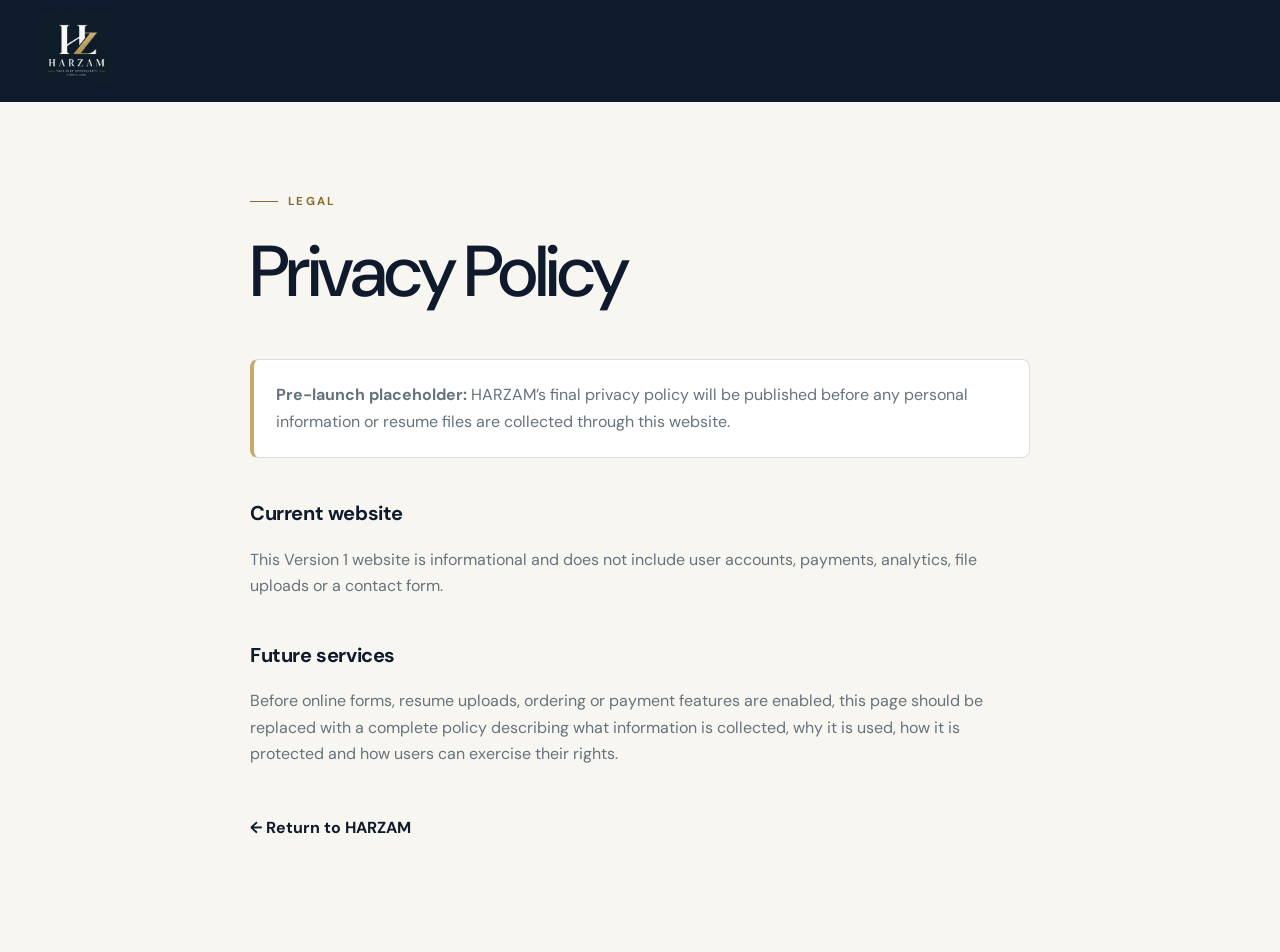
<file: privacy.html>
<!DOCTYPE html>
<html lang="en-MY">
<head>
  <meta charset="utf-8"><meta name="viewport" content="width=device-width, initial-scale=1">
  <title>Privacy Policy | HARZAM</title><meta name="robots" content="noindex">
  <meta name="theme-color" content="#0F1B2D"><meta name="msapplication-TileColor" content="#0F1B2D">
  <link rel="icon" type="image/x-icon" href="assets/favicon/favicon.ico"><link rel="icon" type="image/png" sizes="16x16" href="assets/favicon/favicon-16x16.png"><link rel="icon" type="image/png" sizes="32x32" href="assets/favicon/favicon-32x32.png"><link rel="apple-touch-icon" sizes="180x180" href="assets/favicon/apple-touch-icon.png"><link rel="manifest" href="site.webmanifest">
  <link rel="stylesheet" href="css/style.css"><link rel="stylesheet" href="css/responsive.css">
</head>
<body class="policy-page">
  <header class="policy-header"><div class="container"><a class="brand" href="index.html" aria-label="Return to HARZAM home"><picture class="brand-logo"><source media="(max-width: 700px)" srcset="assets/brand/harzam-monogram.png"><img src="assets/brand/harzam-logo.png" alt="HARZAM" width="401" height="378"></picture></a></div></header>
  <main class="container policy-content">
    <p class="eyebrow dark"><span></span> Legal</p><h1>Privacy Policy</h1>
    <div class="policy-notice"><p><strong>Pre-launch placeholder:</strong> HARZAM’s final privacy policy will be published before any personal information or resume files are collected through this website.</p></div>
    <h2>Current website</h2><p>This Version 1 website is informational and does not include user accounts, payments, analytics, file uploads or a contact form.</p>
    <h2>Future services</h2><p>Before online forms, resume uploads, ordering or payment features are enabled, this page should be replaced with a complete policy describing what information is collected, why it is used, how it is protected and how users can exercise their rights.</p>
    <a class="policy-back" href="index.html">← Return to HARZAM</a>
  </main>
</body>
</html>
</file>
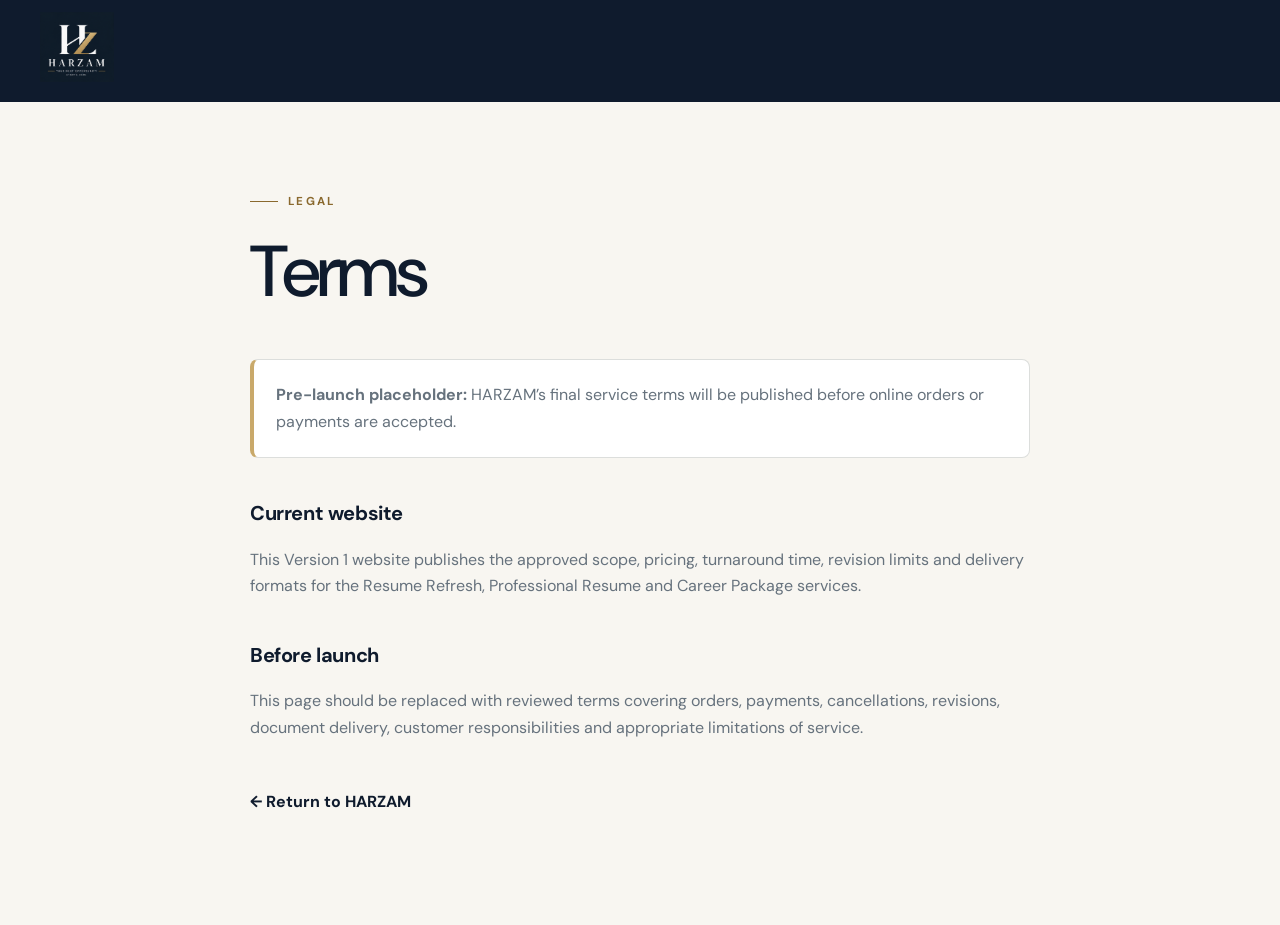
<file: terms.html>
<!DOCTYPE html>
<html lang="en-MY">
<head>
  <meta charset="utf-8"><meta name="viewport" content="width=device-width, initial-scale=1">
  <title>Terms | HARZAM</title><meta name="robots" content="noindex">
  <meta name="theme-color" content="#0F1B2D"><meta name="msapplication-TileColor" content="#0F1B2D">
  <link rel="icon" type="image/x-icon" href="assets/favicon/favicon.ico"><link rel="icon" type="image/png" sizes="16x16" href="assets/favicon/favicon-16x16.png"><link rel="icon" type="image/png" sizes="32x32" href="assets/favicon/favicon-32x32.png"><link rel="apple-touch-icon" sizes="180x180" href="assets/favicon/apple-touch-icon.png"><link rel="manifest" href="site.webmanifest">
  <link rel="stylesheet" href="css/style.css"><link rel="stylesheet" href="css/responsive.css">
</head>
<body class="policy-page">
  <header class="policy-header"><div class="container"><a class="brand" href="index.html" aria-label="Return to HARZAM home"><picture class="brand-logo"><source media="(max-width: 700px)" srcset="assets/brand/harzam-monogram.png"><img src="assets/brand/harzam-logo.png" alt="HARZAM" width="401" height="378"></picture></a></div></header>
  <main class="container policy-content">
    <p class="eyebrow dark"><span></span> Legal</p><h1>Terms</h1>
    <div class="policy-notice"><p><strong>Pre-launch placeholder:</strong> HARZAM’s final service terms will be published before online orders or payments are accepted.</p></div>
    <h2>Current website</h2><p>This Version 1 website publishes the approved scope, pricing, turnaround time, revision limits and delivery formats for the Resume Refresh, Professional Resume and Career Package services.</p>
    <h2>Before launch</h2><p>This page should be replaced with reviewed terms covering orders, payments, cancellations, revisions, document delivery, customer responsibilities and appropriate limitations of service.</p>
    <a class="policy-back" href="index.html">← Return to HARZAM</a>
  </main>
</body>
</html>
</file>
<file: css/style.css>
@import url('https://fonts.googleapis.com/css2?family=DM+Sans:wght@400;500;600;700&family=Libre+Franklin:ital,wght@0,400;0,500;0,600;1,400&display=swap');

:root {
  --navy: #0f1b2d;
  --charcoal-navy: #243247;
  --gold: #c9a96a;
  --gold-light: #dbc38f;
  --off-white: #f8f6f1;
  --white: #fff;
  --text: #243247;
  --muted: #66727d;
  --border: #dcdedc;
  --surface: #eeece6;
  --serif: Georgia, 'Times New Roman', serif;
  --sans: 'DM Sans', Arial, sans-serif;
  --max-width: 1200px;
  --radius: 18px;
  --shadow: 0 22px 60px rgba(11, 31, 51, .1);
  --transition: 220ms ease;
}

*, *::before, *::after { box-sizing: border-box; }
html { scroll-behavior: smooth; scroll-padding-top: 92px; }
body { margin: 0; color: var(--text); background: var(--off-white); font-family: var(--sans); line-height: 1.65; -webkit-font-smoothing: antialiased; }
body.menu-open { overflow: hidden; }
img, svg { display: block; max-width: 100%; }
a { color: inherit; text-decoration: none; }
button, a { -webkit-tap-highlight-color: transparent; }
button { font: inherit; }
h1, h2, h3, p { margin-top: 0; }
h1, h2 { color: var(--navy); font-weight: 500; letter-spacing: -.045em; line-height: 1.08; }
h1 { font-size: clamp(3rem, 6.4vw, 5.7rem); }
h2 { margin-bottom: 22px; font-size: clamp(2.35rem, 4.5vw, 4rem); }
h1 em, h2 em { color: var(--gold); font-family: var(--serif); font-weight: 400; }
p { color: var(--muted); }
.container { width: min(calc(100% - 40px), var(--max-width)); margin-inline: auto; }
.section { padding: 120px 0; }
.skip-link { position: fixed; z-index: 1000; top: 12px; left: 12px; padding: 10px 16px; color: var(--white); background: var(--navy); border-radius: 8px; transform: translateY(-160%); transition: transform var(--transition); }
.skip-link:focus { transform: translateY(0); }
:focus-visible { outline: 3px solid var(--gold); outline-offset: 4px; }
.eyebrow { display: flex; align-items: center; gap: 10px; margin-bottom: 22px; color: var(--gold-light); font-size: .72rem; font-weight: 700; letter-spacing: .2em; text-transform: uppercase; }
.eyebrow > span { width: 28px; height: 1px; background: currentColor; }
.eyebrow.dark { color: #8a692e; }
.section-heading { max-width: 680px; }
.section-heading.centered { margin-inline: auto; text-align: center; }
.section-heading.centered .eyebrow { justify-content: center; }
.section-heading > p:last-child { max-width: 600px; font-size: 1.04rem; }
.section-heading.centered > p:last-child { margin-inline: auto; }

.button { display: inline-flex; min-height: 52px; align-items: center; justify-content: center; gap: 14px; padding: 13px 23px; border: 1px solid transparent; border-radius: 7px; font-size: .88rem; font-weight: 700; transition: transform var(--transition), background var(--transition), border-color var(--transition), color var(--transition); }
.button:hover { transform: translateY(-2px); }
.button-sm { min-height: 42px; padding: 9px 18px; font-size: .8rem; }
.button-gold { color: var(--navy); background: var(--gold); }
.button-gold:hover { background: var(--gold-light); }
.button-outline-light { color: var(--white); border-color: rgba(255,255,255,.35); }
.button-outline-light:hover { border-color: var(--gold); color: var(--gold-light); }
.button-navy { color: var(--white); background: var(--navy); }
.button-navy:hover { background: var(--charcoal-navy); }
.text-link { display: inline-flex; align-items: center; gap: 16px; padding-bottom: 4px; border-bottom: 1px solid var(--gold); color: var(--navy); font-size: .9rem; font-weight: 700; }
.text-link span { transition: transform var(--transition); }
.text-link:hover span { transform: translateX(4px); }

.site-header { position: fixed; z-index: 100; inset: 0 0 auto; height: 88px; color: var(--white); border-bottom: 1px solid rgba(255,255,255,.1); transition: height var(--transition), background var(--transition), box-shadow var(--transition); }
.site-header.scrolled, .site-header.menu-visible { height: 72px; background: rgba(11,31,51,.97); box-shadow: 0 10px 30px rgba(0,0,0,.12); backdrop-filter: blur(12px); }
.nav-wrap { display: flex; height: 100%; align-items: center; justify-content: space-between; }
.brand { display: inline-flex; align-items: center; }
.brand-logo { display: block; line-height: 0; }
.brand-logo img { display: block; width: auto; height: 70px; object-fit: contain; transition: height var(--transition); }
.site-header.scrolled .brand-logo img, .site-header.menu-visible .brand-logo img { height: 58px; }
.primary-nav { display: flex; align-items: center; gap: 28px; }
.primary-nav > a:not(.button) { position: relative; color: rgba(255,255,255,.76); font-size: .79rem; font-weight: 600; }
.primary-nav > a:not(.button)::after { content: ''; position: absolute; right: 0; bottom: -9px; left: 0; height: 1px; background: var(--gold); transform: scaleX(0); transition: transform var(--transition); }
.primary-nav > a:not(.button):hover { color: var(--white); }
.primary-nav > a:not(.button):hover::after, .primary-nav > a.active::after { transform: scaleX(1); }
.menu-toggle { display: none; width: 44px; height: 44px; padding: 10px; border: 0; color: white; background: transparent; }
.menu-toggle span { display: block; width: 22px; height: 1px; margin: 5px auto; background: currentColor; transition: transform var(--transition), opacity var(--transition); }

.hero { position: relative; min-height: 790px; overflow: hidden; color: var(--white); background: var(--navy); }
.hero::before { content: ''; position: absolute; inset: 0; opacity: .16; background-image: linear-gradient(rgba(255,255,255,.16) 1px, transparent 1px), linear-gradient(90deg, rgba(255,255,255,.16) 1px, transparent 1px); background-size: 70px 70px; mask-image: linear-gradient(to right, black, transparent 52%); }
.hero-grid { position: relative; display: grid; min-height: 790px; grid-template-columns: 1.07fr .93fr; align-items: center; gap: 80px; padding-top: 116px; padding-bottom: 70px; }
.hero-copy { position: relative; z-index: 3; }
.hero h1 { max-width: 720px; margin-bottom: 27px; color: var(--white); }
.hero-intro { max-width: 625px; margin-bottom: 34px; color: rgba(255,255,255,.7); font-size: 1.1rem; line-height: 1.8; }
.button-row { display: flex; flex-wrap: wrap; gap: 12px; }
.hero-note { display: flex; align-items: center; gap: 9px; margin: 28px 0 0; color: rgba(255,255,255,.53); font-size: .75rem; }
.hero-note span { color: var(--gold-light); }
.hero-orbit { position: absolute; border: 1px solid rgba(198,161,91,.16); border-radius: 50%; }
.hero-orbit-one { width: 680px; height: 680px; top: 80px; right: -245px; }
.hero-orbit-two { width: 470px; height: 470px; top: 185px; right: -140px; }
.hero-visual { position: relative; z-index: 2; }
.resume-stage { position: relative; width: min(100%, 460px); height: 570px; margin-left: auto; perspective: 1200px; }
.resume-stage::before { content: ''; position: absolute; width: 360px; height: 360px; top: 100px; left: 35px; background: rgba(198,161,91,.11); border-radius: 50%; filter: blur(3px); }
.resume-card { position: absolute; width: 345px; height: 472px; border-radius: 9px; }
.resume-card-back { top: 42px; left: 52px; border: 1px solid rgba(198,161,91,.35); background: var(--charcoal-navy); transform: rotate(6deg); }
.resume-card-main { z-index: 2; top: 30px; left: 30px; padding: 38px 34px 26px; color: var(--text); background: #fbfaf7; box-shadow: 0 32px 60px rgba(0,0,0,.32); transform: rotate(-2deg); animation: float-resume 6s ease-in-out infinite; }
.resume-head { display: flex; align-items: center; gap: 14px; }
.resume-avatar { display: grid; width: 42px; height: 42px; flex: 0 0 auto; place-items: center; color: var(--off-white); background: var(--navy); border-radius: 50%; font-family: var(--serif); font-size: .72rem; }
.resume-name-line, .resume-role-line, .resume-block > span { display: block; height: 5px; background: #b9bec0; border-radius: 10px; }
.resume-name-line { width: 112px; height: 8px; background: var(--navy); }
.resume-role-line { width: 76px; margin-top: 8px; background: var(--gold); }
.resume-rule { height: 1px; margin: 22px 0; background: #d6d6d2; }
.resume-block { margin-bottom: 18px; }
.resume-block p { margin: 0 0 9px; color: var(--navy); font-size: .48rem; font-weight: 700; letter-spacing: .18em; text-transform: uppercase; }
.resume-block > span { width: 100%; height: 3px; margin-top: 6px; background: #d3d5d3; }
.resume-block > span.short { width: 69%; }
.resume-columns { display: grid; grid-template-columns: 1.45fr .75fr; gap: 24px; }
.resume-sidebar { padding-left: 20px; border-left: 1px solid #dddcd8; }
.skill-pills { display: grid; grid-template-columns: 1fr 1fr; gap: 5px; }
.skill-pills i { height: 13px; background: #e5e3dc; border-radius: 2px; }
.ats-badge { position: absolute; right: 24px; bottom: 20px; display: flex; align-items: center; gap: 6px; color: #486254; font-size: .52rem; font-weight: 700; letter-spacing: .05em; }
.ats-badge span { display: grid; width: 15px; height: 15px; place-items: center; color: white; background: #667f70; border-radius: 50%; }
.floating-note { position: absolute; z-index: 4; display: flex; align-items: center; gap: 12px; padding: 12px 16px; color: var(--text); background: rgba(255,255,255,.96); border: 1px solid rgba(198,161,91,.3); border-radius: 9px; box-shadow: 0 16px 36px rgba(0,0,0,.2); font-size: .68rem; }
.floating-note b { color: var(--gold); font-family: var(--serif); font-size: 1rem; }
.floating-note span { white-space: nowrap; font-weight: 700; }
.note-one { top: 110px; left: -8px; }
.note-two { right: 0; bottom: 95px; }
@keyframes float-resume { 0%,100% { transform: rotate(-2deg) translateY(0); } 50% { transform: rotate(-1.5deg) translateY(-10px); } }

.value-strip { color: var(--navy); background: var(--white); border-bottom: 1px solid var(--border); }
.value-grid { display: grid; grid-template-columns: repeat(4,1fr); }
.value-grid div { display: flex; min-height: 88px; align-items: center; justify-content: center; gap: 12px; border-right: 1px solid var(--border); font-size: .79rem; font-weight: 700; }
.value-grid div:first-child { border-left: 1px solid var(--border); }
.value-grid span { display: grid; width: 27px; height: 27px; place-items: center; color: #86672e; background: rgba(198,161,91,.13); border-radius: 50%; }

.services { background: var(--off-white); }
.service-grid { display: grid; grid-template-columns: repeat(3,1fr); align-items: stretch; gap: 20px; margin-top: 58px; }
.service-card { position: relative; display: flex; min-width: 0; flex-direction: column; padding: 38px 34px 30px; overflow: hidden; background: var(--white); border: 1px solid var(--border); border-radius: var(--radius); transition: transform var(--transition), box-shadow var(--transition), border-color var(--transition); }
.package-content { display: flex; flex: 1 1 auto; flex-direction: column; }
.package-footer { flex: 0 0 auto; margin-top: auto; }
.service-card:hover { border-color: #c9c6bc; box-shadow: var(--shadow); transform: translateY(-6px); }
.service-card.featured { color: var(--white); background: var(--navy); border-color: var(--navy); }
.service-card.featured::before { content: ''; position: absolute; width: 220px; height: 220px; top: -120px; right: -100px; border: 1px solid rgba(198,161,91,.35); border-radius: 50%; }
.recommended { position: absolute; top: 0; right: 28px; padding: 8px 13px; color: var(--navy); background: var(--gold); border-radius: 0 0 6px 6px; font-size: .61rem; font-weight: 700; letter-spacing: .1em; text-transform: uppercase; }
.card-number { display: grid; width: 49px; height: 49px; margin-bottom: 34px; place-items: center; color: #86672e; background: rgba(198,161,91,.12); border-radius: 50%; font-family: var(--serif); }
.featured .card-number { color: var(--gold-light); background: rgba(198,161,91,.13); }
.card-kicker { margin-bottom: 8px; color: #8a692e; font-size: .68rem; font-weight: 700; letter-spacing: .12em; text-transform: uppercase; }
.service-card h3 { margin: 0; color: var(--navy); font-size: 1.6rem; font-weight: 600; letter-spacing: -.03em; }
.featured h3 { color: var(--white); }
.package-price { display: flex; align-items: baseline; gap: 7px; margin: 10px 0 13px; color: var(--navy); font-family: var(--serif); font-size: 3.5rem; font-weight: 600; letter-spacing: -.04em; line-height: 1; font-variant-numeric: tabular-nums; }
.package-price span { font-family: var(--sans); font-size: .88rem; font-weight: 700; letter-spacing: .08em; }
.package-positioning { min-height: 100px; margin: 0; font-size: .84rem; line-height: 1.7; }
.featured .package-price { color: var(--gold-light); }
.featured .package-positioning, .featured .package-section p { color: rgba(255,255,255,.68); }
.package-distinction { display: grid; min-height: 82px; grid-template-columns: minmax(0,1fr) auto minmax(0,1fr); align-items: center; gap: 9px; margin-top: 20px; padding: 14px; background: var(--off-white); border: 1px solid var(--border); border-radius: 9px; }
.package-distinction span, .package-distinction strong { color: var(--muted); font-size: .66rem; line-height: 1.45; }
.package-distinction strong { color: var(--navy); }
.package-distinction i { color: #8a692e; font-style: normal; }
.featured .package-distinction { background: rgba(255,255,255,.055); border-color: rgba(255,255,255,.14); }
.featured .package-distinction span { color: rgba(255,255,255,.56); }
.featured .package-distinction strong { color: var(--white); }
.featured .package-distinction i { color: var(--gold-light); }
.package-section { margin-top: 25px; }
.package-section h4 { margin: 0 0 9px; color: var(--navy); font-size: .65rem; font-weight: 700; letter-spacing: .13em; text-transform: uppercase; }
.package-section p { margin: 0; font-size: .79rem; line-height: 1.7; }
.featured .package-section h4 { color: var(--gold-light); }
.package-value { margin-top: 22px; padding: 16px; background: var(--off-white); border: 1px solid rgba(198,161,91,.36); border-radius: 9px; }
.package-value strong, .package-value span { display: block; }
.package-value strong { color: #80622e; font-size: .65rem; font-weight: 700; letter-spacing: .12em; text-transform: uppercase; }
.package-value span { margin-top: 6px; color: var(--navy); font-size: .72rem; font-weight: 700; line-height: 1.5; }
.check-list { margin: 0; padding: 0; list-style: none; }
.check-list li { position: relative; margin: 8px 0; padding-left: 23px; color: #48535b; font-size: .78rem; line-height: 1.55; }
.featured .check-list li { color: rgba(255,255,255,.75); }
.check-list li::before { content: '✓'; position: absolute; left: 0; color: #927239; font-weight: 700; }
.package-details { display: grid; grid-template-columns: 1fr 1fr; gap: 12px; margin: 25px 0 0; padding-top: 20px; border-top: 1px solid var(--border); }
.package-details div { min-width: 0; }
.package-details dt { color: var(--muted); font-size: .59rem; font-weight: 700; letter-spacing: .1em; text-transform: uppercase; }
.package-details dd { margin: 3px 0 0; color: var(--navy); font-size: .75rem; font-weight: 700; line-height: 1.45; }
.featured .package-details { border-color: rgba(255,255,255,.14); }
.featured .package-details dt { color: rgba(255,255,255,.48); }
.featured .package-details dd { color: var(--white); }
.package-deliverables { display: grid; grid-template-columns: 1fr 1fr; gap: 8px; margin-top: 16px; }
.package-deliverables > span { display: flex; min-width: 0; align-items: center; gap: 7px; color: var(--navy); font-size: .66rem; font-weight: 700; line-height: 1.3; }
.package-deliverables b { display: grid; min-width: 30px; height: 25px; place-items: center; color: #7e612d; background: rgba(198,161,91,.14); border: 1px solid rgba(198,161,91,.28); border-radius: 4px; font-size: .52rem; letter-spacing: 0; }
.featured .package-deliverables > span { color: var(--white); }
.featured .package-deliverables b { color: var(--gold-light); background: rgba(198,161,91,.1); border-color: rgba(198,161,91,.3); }
.package-cta { width: 100%; margin-top: 25px; padding-inline: 14px; font-size: .78rem; text-align: center; }

.difference { background: var(--white); }
.difference-grid { display: grid; grid-template-columns: .72fr 1.28fr; align-items: center; gap: 80px; }
.difference-copy > p:not(.eyebrow) { max-width: 430px; margin-bottom: 28px; }
.difference-actions { display: flex; align-items: flex-start; flex-direction: column; gap: 10px; }
.difference-actions .text-link { min-height: 44px; align-items: center; }
.comparison { display: grid; grid-template-columns: 1fr 42px 1fr; align-items: center; }
.compare-card { min-height: 370px; padding: 34px 32px; background: var(--off-white); border: 1px solid var(--border); border-radius: var(--radius); }
.compare-card.after-card { color: var(--white); background: var(--navy); border-color: var(--navy); box-shadow: var(--shadow); }
.compare-top { display: flex; align-items: center; justify-content: space-between; padding-bottom: 21px; border-bottom: 1px solid var(--border); }
.after-card .compare-top { border-color: rgba(255,255,255,.16); }
.compare-top span { font-family: var(--serif); font-size: 1.45rem; }
.compare-top i { width: 28px; height: 3px; background: #a8adae; }
.after-card .compare-top i { display: grid; width: 28px; height: 28px; place-items: center; color: var(--navy); background: var(--gold); border-radius: 50%; font-style: normal; font-size: .7rem; }
.compare-card ul { margin: 25px 0 0; padding: 0; list-style: none; }
.compare-card li { position: relative; margin: 17px 0; padding-left: 27px; color: var(--muted); font-size: .86rem; }
.before-card li::before { content: '—'; position: absolute; left: 0; color: #a8adae; }
.after-card li { color: rgba(255,255,255,.77); }
.after-card li::before { content: '✓'; position: absolute; left: 0; color: var(--gold-light); }
.compare-arrow { position: relative; z-index: 2; display: grid; width: 42px; height: 42px; place-items: center; color: var(--navy); background: var(--gold); border: 5px solid var(--white); border-radius: 50%; }
.writing-transformation { margin-top: 52px; padding: 30px 34px; background: var(--off-white); border: 1px solid var(--border); border-left: 3px solid var(--gold); border-radius: 14px; }
.writing-eyebrow { margin: 0 0 18px; color: #80622c; font-size: .64rem; font-weight: 700; letter-spacing: .16em; text-transform: uppercase; }
.writing-example { display: grid; grid-template-columns: 1fr 42px 1fr; align-items: stretch; }
.writing-card { display: flex; min-height: 132px; flex-direction: column; justify-content: center; padding: 20px 23px; background: var(--white); border: 1px solid var(--border); border-radius: 10px; }
.writing-card > span { margin-bottom: 8px; color: var(--muted); font-size: .59rem; font-weight: 700; letter-spacing: .12em; text-transform: uppercase; }
.writing-card blockquote { margin: 0; color: #4f5a62; font-size: .92rem; line-height: 1.68; }
.writing-after { color: var(--white); background: var(--navy); border-color: var(--navy); }
.writing-after > span { color: var(--gold-light); }
.writing-after blockquote { color: rgba(255,255,255,.9); font-weight: 500; }
.writing-arrow { position: relative; z-index: 2; display: grid; width: 38px; height: 38px; place-self: center; place-items: center; color: var(--navy); background: var(--gold); border: 4px solid var(--off-white); border-radius: 50%; }
.writing-positioning { display: grid; grid-template-columns: .8fr 1.2fr; align-items: center; gap: 40px; margin-top: 23px; padding-top: 22px; border-top: 1px solid var(--border); }
.writing-positioning h3 { margin: 0; color: var(--navy); font-size: 1.55rem; font-weight: 600; line-height: 1.3; }
.writing-positioning h3 em { color: #9a7434; font-family: var(--serif); font-weight: 400; }
.writing-positioning p { margin: 0; color: #53616b; font-size: .86rem; line-height: 1.7; }

.process { background: var(--off-white); }
.process .section-heading { margin-bottom: 65px; }
.process-grid { position: relative; display: grid; grid-template-columns: repeat(4,1fr); margin: 0; padding: 0; list-style: none; }
.process-grid::before { content: ''; position: absolute; top: 38px; right: 12%; left: 12%; height: 1px; background: #cbc9c2; }
.process-step { position: relative; padding: 0 26px; text-align: center; }
.step-number { position: relative; z-index: 2; display: grid; width: 77px; height: 77px; margin: 0 auto 34px; place-items: center; color: var(--navy); background: var(--white); border: 1px solid var(--border); border-radius: 50%; font-family: var(--serif); font-size: 1.15rem; transition: color var(--transition), background var(--transition), border var(--transition); }
.process-step:hover .step-number { color: var(--white); background: var(--navy); border-color: var(--navy); }
.step-icon { position: absolute; z-index: 3; top: 3px; left: calc(50% + 20px); display: grid; width: 25px; height: 25px; place-items: center; color: var(--navy); background: var(--gold); border: 3px solid var(--off-white); border-radius: 50%; font-size: .62rem; font-weight: 700; }
.process-step h3 { margin-bottom: 13px; color: var(--navy); font-size: 1rem; }
.process-step p { margin: 0; font-size: .8rem; line-height: 1.7; }
.process-link { display: inline-flex; align-items: center; gap: 9px; margin-top: 11px; padding-bottom: 2px; color: var(--navy); border-bottom: 1px solid var(--gold); font-size: .72rem; font-weight: 700; }
.process-link span { transition: transform var(--transition); }
.process-link:hover span { transform: translateX(3px); }
.process-step .process-note { margin-top: 10px; color: #7b858d; font-size: .72rem; line-height: 1.55; }
.process-cta { display: flex; align-items: center; justify-content: space-between; gap: 45px; margin-top: 54px; padding-top: 30px; border-top: 1px solid var(--border); }
.process-cta-copy { max-width: 590px; }
.process-cta h3 { margin: 0 0 7px; color: var(--navy); font-size: 1.35rem; }
.process-cta p { margin: 0; font-size: .84rem; line-height: 1.65; }
.process-actions { display: flex; flex: 0 0 auto; align-items: center; gap: 24px; }

.portfolio { background: var(--off-white); }
.portfolio-heading { display: flex; align-items: end; justify-content: space-between; gap: 50px; }
.portfolio-heading > p { max-width: 430px; margin-bottom: 29px; color: #596576; font-size: .88rem; }
.portfolio-grid { display: grid; grid-template-columns: repeat(3,1fr); align-items: stretch; gap: 24px; margin-top: 48px; }
.portfolio-card { position: relative; display: flex; width: 100%; height: 100%; min-width: 0; overflow: hidden; flex-direction: column; color: var(--text); background: var(--white); border: 1px solid rgba(15,27,45,.1); border-radius: 14px; box-shadow: 0 16px 44px rgba(15,27,45,.08); translate: 0; transition: translate var(--transition), box-shadow var(--transition), border-color var(--transition); }
.portfolio-card::before { content: ''; position: absolute; z-index: 2; inset: 0 0 auto; height: 3px; background: var(--gold); transform: scaleX(.28); transform-origin: left; transition: transform 420ms ease; }
.portfolio-card:hover, .portfolio-card:focus-within { border-color: rgba(201,169,106,.58); box-shadow: 0 24px 64px rgba(15,27,45,.14); translate: 0 -7px; }
.portfolio-card:hover::before, .portfolio-card:focus-within::before { transform: scaleX(1); }
.portfolio-card-visual { position: relative; display: grid; min-height: 250px; place-items: center; overflow: hidden; background: var(--navy); }
.portfolio-card-visual::before, .portfolio-card-visual::after { content: ''; position: absolute; border: 1px solid rgba(201,169,106,.25); border-radius: 50%; }
.portfolio-card-visual::before { width: 260px; height: 260px; top: -145px; right: -90px; }
.portfolio-card-visual::after { width: 170px; height: 170px; bottom: -110px; left: -70px; }
.portfolio-visual-professional { background: #243247; }
.portfolio-visual-transition { background: linear-gradient(135deg, #0f1b2d, #334155); }
.portfolio-number { position: absolute; top: 20px; left: 22px; color: var(--gold-light); font-family: var(--serif); font-size: .88rem; letter-spacing: .08em; }
.portfolio-stage { position: absolute; right: 20px; bottom: 18px; color: rgba(255,255,255,.65); font-size: .57rem; font-weight: 700; letter-spacing: .14em; text-transform: uppercase; }
.resume-miniature { position: relative; width: 142px; height: 184px; padding: 22px 19px; background: #fff; border-radius: 3px; box-shadow: 0 20px 45px rgba(0,0,0,.3); transform: rotate(-2deg); transition: transform 450ms ease; }
.portfolio-card:hover .resume-miniature, .portfolio-card:focus-within .resume-miniature { transform: rotate(0) translateY(-3px); }
.resume-miniature-head { display: flex; align-items: center; gap: 9px; margin-bottom: 17px; padding-bottom: 12px; border-bottom: 1px solid #e2dfd6; }
.resume-miniature-head b { display: grid; width: 28px; height: 28px; flex: 0 0 auto; place-items: center; color: var(--white); background: var(--navy); border-radius: 50%; font-family: var(--serif); font-size: .52rem; }
.resume-miniature-head span { width: 55px; height: 6px; background: var(--navy); border-radius: 10px; }
.resume-miniature i { display: block; width: 100%; height: 3px; margin-top: 7px; background: #d9dbdc; border-radius: 5px; }
.resume-miniature i.short { width: 62%; }
.resume-miniature i.medium { width: 80%; }
.resume-miniature strong { display: block; margin: 16px 0 8px; color: #7d602a; font-size: .43rem; letter-spacing: .09em; text-transform: uppercase; }
.portfolio-content { display: flex; min-width: 0; flex: 1; flex-direction: column; padding: 29px 27px 31px; }
.sample-category { display: flex; flex-wrap: wrap; gap: 5px 8px; margin: 0 0 10px; color: #72551f; font-size: .6rem; font-weight: 700; letter-spacing: .1em; line-height: 1.6; text-transform: uppercase; }
.sample-category span { color: var(--gold); }
.candidate-name { margin: 0 0 8px; color: var(--navy); font-family: var(--serif); font-size: 1.55rem; line-height: 1.25; }
.portfolio-content h3 { margin: 0 0 15px; color: var(--navy); font-size: clamp(.98rem,1.15vw,1.05rem); font-weight: 700; letter-spacing: -.018em; line-height: 1.45; overflow-wrap: break-word; text-wrap: balance; }
.sample-description { margin: 0; color: #596576; font-size: .84rem; line-height: 1.78; }
.sample-tags { display: flex; flex-wrap: wrap; gap: 8px; margin: 21px 0 0; padding: 0; list-style: none; }
.sample-tags li { max-width: 100%; padding: 6px 10px; color: #674d1d; background: rgba(201,169,106,.12); border: 1px solid rgba(201,169,106,.34); border-radius: 999px; font-size: .64rem; font-weight: 700; line-height: 1.45; overflow-wrap: anywhere; }
.portfolio-actions { display: grid; grid-template-columns: minmax(0,1fr) minmax(0,1fr); align-items: stretch; gap: 10px; margin-top: auto; padding-top: 28px; }
.portfolio-actions .button { width: 100%; min-width: 0; min-height: 48px; padding: 10px 12px; font-size: .73rem; line-height: 1.4; text-align: center; white-space: normal; }
.portfolio-case-button { cursor: pointer; }
.portfolio-resume-button { color: var(--navy); background: transparent; border-color: rgba(15,27,45,.25); }
.portfolio-resume-button:hover { color: var(--navy); background: rgba(201,169,106,.14); border-color: var(--gold); }
.portfolio-disclaimer { max-width: 850px; margin: 29px auto 0; color: #596576; font-size: .76rem; line-height: 1.72; text-align: center; }
.portfolio-cta { position: relative; display: grid; grid-template-columns: 1fr auto; align-items: center; gap: 70px; margin-top: 58px; padding: 40px 44px; overflow: hidden; color: var(--white); background: var(--navy); border-radius: 16px; box-shadow: 0 20px 55px rgba(15,27,45,.16); }
.portfolio-cta::after { content: ''; position: absolute; width: 240px; height: 240px; right: -105px; bottom: -165px; border: 1px solid rgba(201,169,106,.32); border-radius: 50%; }
.portfolio-cta > * { position: relative; z-index: 1; }
.portfolio-cta .eyebrow { margin-bottom: 12px; }
.portfolio-cta h3 { max-width: 720px; margin: 0 0 9px; color: var(--white); font-size: clamp(1.45rem,2.3vw,2.05rem); line-height: 1.28; }
.portfolio-cta p:last-child { margin: 0; color: rgba(255,255,255,.68); font-size: .85rem; }
.portfolio-cta .button { white-space: nowrap; }

.positioning { position: relative; overflow: hidden; color: var(--white); background: var(--navy); }
.positioning::before { content: 'HZ'; position: absolute; right: -40px; bottom: -150px; color: transparent; border-color: rgba(198,161,91,.08); font-family: var(--serif); font-size: 32rem; line-height: 1; -webkit-text-stroke: 1px rgba(198,161,91,.1); }
.positioning-grid { position: relative; display: grid; grid-template-columns: .9fr 1.1fr; gap: 120px; }
.positioning h2 { color: white; }
.positioning-copy > p:not(.eyebrow) { max-width: 520px; margin-bottom: 34px; color: rgba(255,255,255,.66); }
.positioning-list { display: grid; grid-template-columns: 1fr 1fr; }
.positioning-list > div { min-height: 210px; padding: 27px; border: 1px solid rgba(255,255,255,.12); }
.positioning-list > div:nth-child(2), .positioning-list > div:nth-child(4) { border-left: 0; }
.positioning-list > div:nth-child(3), .positioning-list > div:nth-child(4) { border-top: 0; }
.positioning-list span { color: var(--gold-light); font-family: var(--serif); font-size: .88rem; }
.positioning-list h3 { margin: 26px 0 9px; font-size: 1rem; }
.positioning-list p { margin: 0; color: rgba(255,255,255,.57); font-size: .77rem; line-height: 1.7; }

.resume-check { padding: 75px 0; background: var(--white); }
.check-panel { position: relative; display: grid; grid-template-columns: 130px 1fr auto; align-items: center; gap: 48px; padding: 50px 55px; overflow: hidden; background: var(--off-white); border: 1px solid var(--border); border-radius: 22px; }
.check-panel::after { content: ''; position: absolute; width: 280px; height: 280px; right: -120px; bottom: -180px; border: 1px solid rgba(198,161,91,.5); border-radius: 50%; }
.check-mark { position: relative; display: grid; width: 112px; height: 112px; place-items: center; color: var(--gold); background: var(--navy); border-radius: 50%; font-family: var(--serif); font-size: 1.8rem; }
.check-mark i { position: absolute; right: -3px; bottom: 5px; display: grid; width: 32px; height: 32px; place-items: center; color: var(--navy); background: var(--gold); border: 4px solid var(--off-white); border-radius: 50%; font-family: var(--sans); font-size: .7rem; font-style: normal; }
.check-copy h2 { margin-bottom: 10px; font-size: clamp(2rem,3.5vw,3rem); }
.check-copy p:last-child { margin: 0; }
.check-panel .button { position: relative; z-index: 2; white-space: nowrap; }

.about { background: var(--off-white); }
.about-grid { display: grid; grid-template-columns: .9fr 1.1fr; align-items: center; gap: 110px; }
.about-visual { position: relative; min-height: 500px; padding: 52px; overflow: hidden; color: white; background: var(--navy); border-radius: 18px; }
.about-visual::before, .about-visual::after { content: ''; position: absolute; border: 1px solid rgba(198,161,91,.35); border-radius: 50%; }
.about-visual::before { width: 390px; height: 390px; right: -140px; bottom: -140px; }
.about-visual::after { width: 280px; height: 280px; right: -90px; bottom: -90px; }
.about-monogram { margin-bottom: 115px; color: var(--gold-light); font-family: var(--serif); font-size: 4.8rem; letter-spacing: -.1em; }
.about-visual p { position: relative; color: white; font-family: var(--serif); font-size: 1.45rem; line-height: 1.45; }
.about-visual > span { position: absolute; right: 50px; bottom: 44px; color: var(--gold-light); font-size: .62rem; font-weight: 700; letter-spacing: .18em; text-transform: uppercase; }
.about-copy > p:not(.eyebrow) { font-size: .98rem; line-height: 1.85; }
.about-copy .text-link { margin-top: 11px; }

.faq { background: var(--white); }
.faq-grid { display: grid; grid-template-columns: .72fr 1.28fr; gap: 90px; }
.faq .section-heading { position: sticky; top: 120px; align-self: start; }
.accordion { border-top: 1px solid var(--border); }
.faq-item { border-bottom: 1px solid var(--border); }
.faq-item h3 { margin: 0; }
.faq-item button { display: flex; width: 100%; min-height: 78px; align-items: center; justify-content: space-between; gap: 24px; padding: 20px 5px; color: var(--navy); background: transparent; border: 0; cursor: pointer; text-align: left; font-size: .93rem; font-weight: 700; }
.faq-item button span { position: relative; width: 20px; height: 20px; flex: 0 0 auto; }
.faq-item button span::before, .faq-item button span::after { content: ''; position: absolute; top: 9px; left: 3px; width: 14px; height: 1px; background: var(--navy); transition: transform var(--transition); }
.faq-item button span::after { transform: rotate(90deg); }
.faq-item button[aria-expanded="true"] span::after { transform: rotate(0); }
.faq-answer { padding: 0 45px 22px 5px; }
.faq-answer p { margin: 0; font-size: .88rem; line-height: 1.8; }

.contact { background: var(--off-white); }
.contact-head { display: grid; grid-template-columns: 1.2fr .8fr; align-items: end; gap: 80px; margin-bottom: 50px; }
.contact-head > p { margin-bottom: 25px; font-size: .92rem; }
.contact-grid { display: grid; grid-template-columns: repeat(3,1fr); gap: 14px; }
.contact-card { display: flex; min-height: 112px; align-items: center; gap: 16px; padding: 22px; background: white; border: 1px solid var(--border); border-radius: 12px; transition: transform var(--transition), border var(--transition); }
.contact-card:not([aria-disabled="true"]):hover { border-color: var(--gold); transform: translateY(-3px); }
.contact-card[aria-disabled="true"] { cursor: not-allowed; opacity: .67; }
.contact-card.primary { color: white; background: var(--navy); border-color: var(--navy); }
.contact-icon { display: grid; width: 40px; height: 40px; flex: 0 0 auto; place-items: center; color: #87682e; background: rgba(198,161,91,.14); border-radius: 50%; font-family: var(--serif); font-weight: 700; }
.contact-card.primary .contact-icon { color: var(--navy); background: var(--gold); }
.contact-card > span:nth-child(2) { display: flex; flex: 1; flex-direction: column; }
.contact-card small { color: var(--muted); font-size: .65rem; }
.contact-card strong { color: var(--navy); font-size: .9rem; }
.contact-card.primary small { color: rgba(255,255,255,.52); }.contact-card.primary strong { color: white; }
.contact-card i { color: var(--gold); font-style: normal; }
.config-note { margin: 20px 0 0; text-align: center; font-size: .72rem; }

.final-cta { position: relative; overflow: hidden; padding: 90px 0; color: var(--white); background: var(--navy); }
.final-cta::after { content: ''; position: absolute; width: 400px; height: 400px; right: -130px; top: -220px; border: 1px solid rgba(198,161,91,.27); border-radius: 50%; box-shadow: 0 0 0 70px rgba(198,161,91,.035); }
.final-cta-inner { position: relative; z-index: 2; display: grid; grid-template-columns: 1.3fr .7fr; align-items: end; gap: 80px; }
.final-cta h2 { margin-bottom: 0; color: white; font-size: clamp(2.5rem,4.5vw,4rem); }
.final-cta-inner > div:last-child { padding-bottom: 8px; }
.final-cta-inner > div:last-child p { color: rgba(255,255,255,.6); }

.site-footer { color: rgba(255,255,255,.62); background: #071522; }
.footer-main { display: grid; grid-template-columns: 2fr .7fr .7fr; gap: 80px; padding-top: 72px; padding-bottom: 60px; }
.footer-brand > p { max-width: 370px; margin: 25px 0 0; color: rgba(255,255,255,.47); font-size: .78rem; }
.footer-logo { display: block; width: min(100%, 300px); height: auto; }
.footer-main h2 { margin-bottom: 17px; color: var(--gold-light); font-family: var(--sans); font-size: .64rem; font-weight: 700; letter-spacing: .15em; text-transform: uppercase; }
.footer-nav, .footer-social { display: flex; flex-direction: column; align-items: flex-start; }
.footer-nav a, .footer-social a { margin: 5px 0; font-size: .76rem; transition: color var(--transition); }
.footer-nav a:hover, .footer-social a:hover { color: white; }
.footer-social a[aria-disabled="true"] { opacity: .55; cursor: not-allowed; }
.footer-bottom { display: flex; min-height: 74px; align-items: center; justify-content: space-between; border-top: 1px solid rgba(255,255,255,.09); }
.footer-bottom p { margin: 0; color: rgba(255,255,255,.4); font-size: .67rem; }
.footer-bottom div { display: flex; gap: 25px; font-size: .67rem; }

.portfolio-dialog { width: min(94vw, 980px); height: min(92dvh, 960px); max-height: 92dvh; padding: 0; overflow: hidden; color: var(--text); background: var(--off-white); border: 1px solid rgba(201,169,106,.38); border-radius: 16px; box-shadow: 0 30px 90px rgba(0,0,0,.42); }
.portfolio-dialog[open] { display: grid; grid-template-rows: auto minmax(0,1fr) auto; }
.portfolio-dialog::backdrop { background: rgba(6,14,25,.82); backdrop-filter: blur(5px); }
.portfolio-dialog-header { position: relative; padding: 28px 82px 24px 34px; color: var(--white); background: var(--navy); border-bottom: 3px solid var(--gold); }
.portfolio-dialog-header .dialog-close { position: absolute; top: 22px; right: 25px; }
.dialog-close { display: grid; width: 44px; height: 44px; padding: 0; place-items: center; color: var(--white); background: rgba(255,255,255,.08); border: 1px solid rgba(255,255,255,.26); border-radius: 50%; cursor: pointer; font-size: 1.45rem; line-height: 1; transition: background var(--transition), border-color var(--transition), transform var(--transition); }
.dialog-close:hover { background: rgba(201,169,106,.18); border-color: var(--gold); transform: rotate(4deg); }
.dialog-category { margin: 0 0 7px; color: var(--gold-light); font-size: .63rem; font-weight: 700; letter-spacing: .15em; text-transform: uppercase; }
.portfolio-dialog h2 { margin: 0 0 7px; color: var(--white); font-size: clamp(1.9rem,3.5vw,2.8rem); }
.portfolio-dialog-header p:last-child { margin: 0; color: rgba(255,255,255,.68); font-size: .83rem; line-height: 1.6; }
.portfolio-dialog-body { min-height: 0; padding: 34px; overflow-y: auto; overscroll-behavior: contain; scrollbar-color: var(--gold) transparent; }
.case-section { padding: 25px; background: var(--white); border: 1px solid var(--border); border-radius: 11px; }
.case-section h3 { margin: 0 0 10px; color: var(--navy); font-size: 1.1rem; line-height: 1.4; }
.case-section > p:last-child { margin-bottom: 0; color: #596576; font-size: .81rem; line-height: 1.75; }
.case-label { margin: 0 0 8px; color: #72551f; font-size: .59rem; font-weight: 700; letter-spacing: .15em; text-transform: uppercase; }
.case-overview { display: grid; grid-template-columns: 1fr .85fr; column-gap: 40px; border-top: 3px solid var(--gold); }
.case-overview .case-label, .case-overview h3 { grid-column: 1; }
.case-overview > p:last-of-type { grid-column: 1; }
.case-facts { grid-column: 2; grid-row: 1 / 5; align-self: stretch; margin: 0; padding-left: 28px; border-left: 1px solid var(--border); }
.case-facts div + div { margin-top: 14px; padding-top: 14px; border-top: 1px solid var(--border); }
.case-facts dt { color: #72551f; font-size: .57rem; font-weight: 700; letter-spacing: .12em; text-transform: uppercase; }
.case-facts dd { margin: 3px 0 0; color: var(--navy); font-size: .75rem; font-weight: 700; line-height: 1.5; }
.case-study-grid { display: grid; grid-template-columns: 1fr 1fr; gap: 16px; margin-top: 16px; }
.case-approach { color: var(--white); background: var(--navy); border-color: var(--navy); }
.case-approach .case-label { color: var(--gold-light); }
.case-approach h3 { color: var(--white); }
.case-approach ul { margin: 13px 0 0; padding: 0; list-style: none; }
.case-approach li { position: relative; margin-top: 9px; padding-left: 21px; color: rgba(255,255,255,.76); font-size: .77rem; line-height: 1.65; }
.case-approach li::before { content: '✓'; position: absolute; left: 0; color: var(--gold-light); font-weight: 700; }
.case-examples { margin-top: 16px; background: #f0ede6; }
.case-example-list { display: grid; gap: 13px; margin-top: 17px; }
.case-example { display: grid; grid-template-columns: 1fr 42px 1fr; align-items: stretch; }
.case-copy { padding: 17px 18px; background: var(--white); border: 1px solid var(--border); border-radius: 8px; }
.case-copy.after { color: var(--white); background: var(--navy); border-color: var(--navy); }
.case-copy span { display: block; margin-bottom: 6px; color: #6a7480; font-size: .56rem; font-weight: 700; letter-spacing: .13em; text-transform: uppercase; }
.case-copy.after span { color: var(--gold-light); }
.case-copy blockquote { margin: 0; color: #53606e; font-size: .78rem; line-height: 1.65; }
.case-copy.after blockquote { color: rgba(255,255,255,.88); }
.case-example-arrow { display: grid; width: 34px; height: 34px; place-self: center; place-items: center; color: var(--navy); background: var(--gold); border: 4px solid #f0ede6; border-radius: 50%; font-size: .75rem; }
.case-outcomes .case-result { background: #fffaf0; border-color: rgba(201,169,106,.5); }
.case-disclaimer { display: flex; gap: 15px; margin-top: 16px; padding: 18px 21px; color: #586474; background: rgba(201,169,106,.12); border-left: 3px solid var(--gold); border-radius: 7px; }
.case-disclaimer strong { flex: 0 0 160px; color: var(--navy); font-size: .7rem; }
.case-disclaimer p { margin: 0; color: #596576; font-size: .68rem; line-height: 1.65; }
.portfolio-dialog-footer { display: flex; align-items: center; justify-content: space-between; gap: 24px; padding: 18px 25px; background: var(--white); border-top: 1px solid var(--border); }
.portfolio-dialog-footer > p { margin: 0; font-size: .75rem; }
.portfolio-dialog-footer > div { display: flex; gap: 9px; }
.portfolio-dialog-footer .button { min-height: 44px; padding: 9px 16px; font-size: .69rem; }
body.portfolio-modal-open { overflow: hidden; }

.policy-page { min-height: 100vh; background: var(--off-white); }
.policy-header { padding: 12px 0; color: white; background: var(--navy); }
.policy-content { max-width: 780px; padding-top: 90px; padding-bottom: 110px; }
.policy-content h1 { font-size: clamp(2.7rem,6vw,4.5rem); }
.policy-notice { margin: 35px 0; padding: 22px; background: white; border: 1px solid var(--border); border-left: 4px solid var(--gold); border-radius: 8px; }
.policy-notice p { margin: 0; }
.policy-content h2 { margin-top: 45px; font-family: var(--sans); font-size: 1.25rem; font-weight: 700; letter-spacing: -.02em; }
.policy-back { display: inline-flex; margin-top: 32px; color: var(--navy); font-weight: 700; }

.reveal { opacity: 0; transform: translateY(24px); transition: opacity 700ms ease, transform 700ms ease; }
.reveal.is-visible { opacity: 1; transform: translateY(0); }
@media (prefers-reduced-motion: reduce) {
  html { scroll-behavior: auto; }
  *, *::before, *::after { scroll-behavior: auto !important; animation-duration: .01ms !important; animation-iteration-count: 1 !important; transition-duration: .01ms !important; }
  .reveal { opacity: 1; transform: none; }
}
</file>
<file: css/responsive.css>
@media (max-width: 1100px) {
  .primary-nav { gap: 18px; }
  .primary-nav > a:not(.button) { font-size: .72rem; }
  .hero-grid { gap: 30px; }
  .resume-stage { transform: scale(.9); transform-origin: center right; }
  .service-card { padding-inline: 26px; }
  .difference-grid { gap: 45px; }
  .portfolio-actions { grid-template-columns: 1fr; }
  .portfolio-cta { gap: 40px; }
  .positioning-grid { gap: 65px; }
  .about-grid { gap: 70px; }
}

@media (max-width: 920px) {
  .section { padding: 95px 0; }
  .menu-toggle { display: block; z-index: 3; cursor: pointer; }
  .menu-toggle[aria-expanded="true"] span:nth-child(1) { transform: translateY(6px) rotate(45deg); }
  .menu-toggle[aria-expanded="true"] span:nth-child(2) { opacity: 0; }
  .menu-toggle[aria-expanded="true"] span:nth-child(3) { transform: translateY(-6px) rotate(-45deg); }
  .primary-nav { position: fixed; z-index: 2; inset: 72px 0 auto; display: flex; max-height: calc(100vh - 72px); flex-direction: column; align-items: stretch; gap: 0; padding: 16px 20px 28px; overflow-y: auto; background: var(--navy); border-top: 1px solid rgba(255,255,255,.1); box-shadow: 0 20px 30px rgba(0,0,0,.2); visibility: hidden; opacity: 0; transform: translateY(-12px); transition: opacity var(--transition), transform var(--transition), visibility var(--transition); }
  .primary-nav.open { visibility: visible; opacity: 1; transform: translateY(0); }
  .primary-nav > a:not(.button) { padding: 13px 5px; border-bottom: 1px solid rgba(255,255,255,.08); font-size: .86rem; }
  .nav-cta { margin-top: 15px; }
  .hero-grid { min-height: auto; grid-template-columns: 1fr 1fr; padding-top: 140px; }
  .hero h1 { font-size: clamp(3rem,7vw,4.2rem); }
  .resume-stage { left: -10px; transform: scale(.78); transform-origin: left center; }
  .value-grid { grid-template-columns: 1fr 1fr; }
  .value-grid div:nth-child(3) { border-left: 1px solid var(--border); border-top: 1px solid var(--border); }
  .value-grid div:nth-child(4) { border-top: 1px solid var(--border); }
  .service-grid { grid-template-columns: 1fr; max-width: 660px; margin-inline: auto; }
  .service-card { height: auto; padding-inline: 34px; }
  .package-content { flex: 0 1 auto; }
  .package-footer { margin-top: 0; }
  .package-positioning { min-height: 0; }
  .package-includes .check-list { display: grid; grid-template-columns: 1fr 1fr; column-gap: 30px; }
  .difference-grid { grid-template-columns: 1fr; }
  .difference-copy { max-width: 640px; }
  .process-grid { grid-template-columns: 1fr 1fr; gap: 48px 0; }
  .process-grid::before { display: none; }
  .portfolio-grid { grid-template-columns: 1fr 1fr; }
  .portfolio-card:last-child { grid-column: 1 / -1; width: calc(50% - 12px); justify-self: center; }
  .portfolio-cta { grid-template-columns: 1fr; align-items: start; }
  .portfolio-cta .button { justify-self: start; }
  .case-overview { grid-template-columns: 1fr; }
  .case-facts { grid-column: 1; grid-row: auto; margin-top: 22px; padding: 20px 0 0; border-top: 1px solid var(--border); border-left: 0; }
  .positioning-grid { grid-template-columns: 1fr; }
  .check-panel { grid-template-columns: 100px 1fr; gap: 34px; }
  .check-mark { width: 96px; height: 96px; }
  .check-panel .button { grid-column: 2; justify-self: start; }
  .about-grid { gap: 45px; }
  .faq-grid { grid-template-columns: 1fr; gap: 45px; }
  .faq .section-heading { position: static; }
  .contact-grid { grid-template-columns: 1fr 1fr; }
  .footer-main { grid-template-columns: 1.6fr .7fr .7fr; gap: 35px; }
}

@media (max-width: 700px) {
  .container { width: min(calc(100% - 32px), var(--max-width)); }
  .section { padding: 78px 0; }
  .site-header { height: 72px; }
  .brand-logo img, .site-header.scrolled .brand-logo img, .site-header.menu-visible .brand-logo img { width: 48px; height: 48px; border-radius: 10px; }
  .hero { min-height: auto; }
  .hero::before { mask-image: linear-gradient(to bottom, black, transparent 70%); }
  .hero-grid { display: flex; min-height: auto; flex-direction: column; gap: 28px; padding-top: 125px; padding-bottom: 30px; }
  .hero-copy { width: 100%; }
  .hero h1 { font-size: clamp(2.8rem,13.2vw,4rem); }
  .hero-intro { font-size: 1rem; line-height: 1.7; }
  .hero-visual { width: 100%; height: 440px; }
  .resume-stage { left: 50%; width: 430px; height: 560px; margin: 0; transform: translateX(-50%) scale(.72); transform-origin: top center; }
  .value-grid div { min-height: 75px; padding: 10px; justify-content: flex-start; font-size: .7rem; }
  .value-grid span { width: 24px; height: 24px; flex: 0 0 auto; }
  .section-heading.centered { text-align: left; }
  .section-heading.centered .eyebrow { justify-content: flex-start; }
  h2 { font-size: clamp(2.2rem,11vw,3.15rem); }
  .service-grid { margin-top: 38px; }
  .service-card { padding: 32px 27px 28px; }
  .comparison { grid-template-columns: 1fr; gap: 0; }
  .compare-card { min-height: auto; }
  .compare-arrow { margin: -7px auto; transform: rotate(90deg); }
  .difference-actions .button { width: 100%; }
  .difference-actions .text-link { align-self: flex-start; }
  .writing-transformation { margin-top: 38px; padding: 24px 22px; }
  .writing-example { grid-template-columns: 1fr; gap: 0; }
  .writing-card { min-height: auto; }
  .writing-arrow { margin: -5px auto; transform: rotate(90deg); }
  .writing-positioning { grid-template-columns: 1fr; gap: 9px; }
  .process .section-heading { margin-bottom: 48px; }
  .process-grid { grid-template-columns: 1fr; gap: 46px; }
  .process-step { display: grid; grid-template-columns: 70px 1fr; column-gap: 20px; padding: 0; text-align: left; }
  .step-number { grid-row: 1 / 3; width: 68px; height: 68px; margin: 0; }
  .step-icon { top: -3px; left: 50px; }
  .process-step h3 { margin: 7px 0 4px; }
  .process-step p { grid-column: 2; }
  .process-link { grid-column: 2; justify-self: start; }
  .process-cta { align-items: flex-start; flex-direction: column; gap: 22px; margin-top: 44px; padding-top: 27px; }
  .process-actions { width: 100%; align-items: flex-start; flex-direction: column; gap: 10px; }
  .process-actions .button { width: 100%; }
  .process-actions .text-link { min-height: 44px; align-items: center; }
  .portfolio-heading { display: block; }
  .portfolio-heading > p { margin: -5px 0 35px; }
  .portfolio-grid { grid-template-columns: 1fr; margin-top: 0; }
  .portfolio-card:last-child { grid-column: auto; width: 100%; }
  .portfolio-card-visual { min-height: 235px; }
  .portfolio-actions { grid-template-columns: 1fr 1fr; }
  .portfolio-cta { gap: 27px; margin-top: 42px; padding: 32px 26px; }
  .portfolio-cta .button { width: 100%; }
  .positioning-list { grid-template-columns: 1fr; }
  .positioning-list > div { min-height: auto; padding: 27px; }
  .positioning-list > div:nth-child(n) { border: 1px solid rgba(255,255,255,.12); border-bottom: 0; }
  .positioning-list > div:last-child { border-bottom: 1px solid rgba(255,255,255,.12); }
  .positioning-list h3 { margin-top: 15px; }
  .resume-check { padding: 55px 0; }
  .check-panel { display: flex; align-items: flex-start; flex-direction: column; padding: 36px 26px; }
  .check-mark { width: 84px; height: 84px; font-size: 1.4rem; }
  .check-panel .button { width: 100%; }
  .about-grid { grid-template-columns: 1fr; }
  .about-visual { min-height: 420px; padding: 38px; }
  .about-monogram { margin-bottom: 80px; }
  .contact-head { grid-template-columns: 1fr; gap: 0; }
  .contact-grid { grid-template-columns: 1fr; }
  .final-cta { padding: 75px 0; }
  .final-cta-inner { grid-template-columns: 1fr; gap: 30px; }
  .final-cta h2 br { display: none; }
  .footer-main { grid-template-columns: 1fr 1fr; }
  .footer-brand { grid-column: 1 / -1; }
  .footer-bottom { align-items: flex-start; flex-direction: column; justify-content: center; gap: 8px; padding: 18px 0; }
  .portfolio-dialog { width: calc(100% - 18px); height: 95dvh; max-height: 95dvh; border-radius: 10px; }
  .portfolio-dialog-header { padding: 22px 68px 19px 21px; }
  .portfolio-dialog-header .dialog-close { top: 16px; right: 16px; }
  .portfolio-dialog-body { padding: 18px; }
  .case-section { padding: 21px 19px; }
  .case-study-grid { grid-template-columns: 1fr; }
  .case-example { grid-template-columns: 1fr; }
  .case-example-arrow { margin: -4px auto; transform: rotate(90deg); }
  .case-disclaimer { flex-direction: column; gap: 6px; }
  .case-disclaimer strong { flex-basis: auto; }
  .portfolio-dialog-footer { align-items: stretch; flex-direction: column; gap: 10px; padding: 14px 18px 17px; }
  .portfolio-dialog-footer > p { display: none; }
  .portfolio-dialog-footer > div { display: grid; grid-template-columns: 1fr 1fr; }
  .portfolio-dialog-footer .button { width: 100%; text-align: center; }
  .policy-content { padding-top: 65px; }
}

@media (max-width: 520px) {
  .package-includes .check-list { grid-template-columns: 1fr; }
  .portfolio-actions { grid-template-columns: 1fr; }
}

@media (max-width: 390px) {
  .container { width: calc(100% - 28px); }
  .hero h1 { font-size: clamp(2.35rem, 10.6vw, 2.7rem); }
  .button-row { align-items: stretch; flex-direction: column; }
  .button-row .button { width: 100%; }
  .hero-visual { height: 410px; }
  .resume-stage { transform: translateX(-50%) scale(.66); }
  .value-grid div { gap: 7px; padding: 9px 7px; font-size: .64rem; }
  .package-distinction { padding: 12px; }
  .package-deliverables { grid-template-columns: 1fr; }
  .writing-transformation { padding: 21px 16px; }
  .writing-card { padding: 18px; }
  .writing-positioning h3 { font-size: 1.35rem; }
  .portfolio-content { padding: 22px 20px 24px; }
  .portfolio-dialog-footer > div { grid-template-columns: 1fr; }
}
</file>
